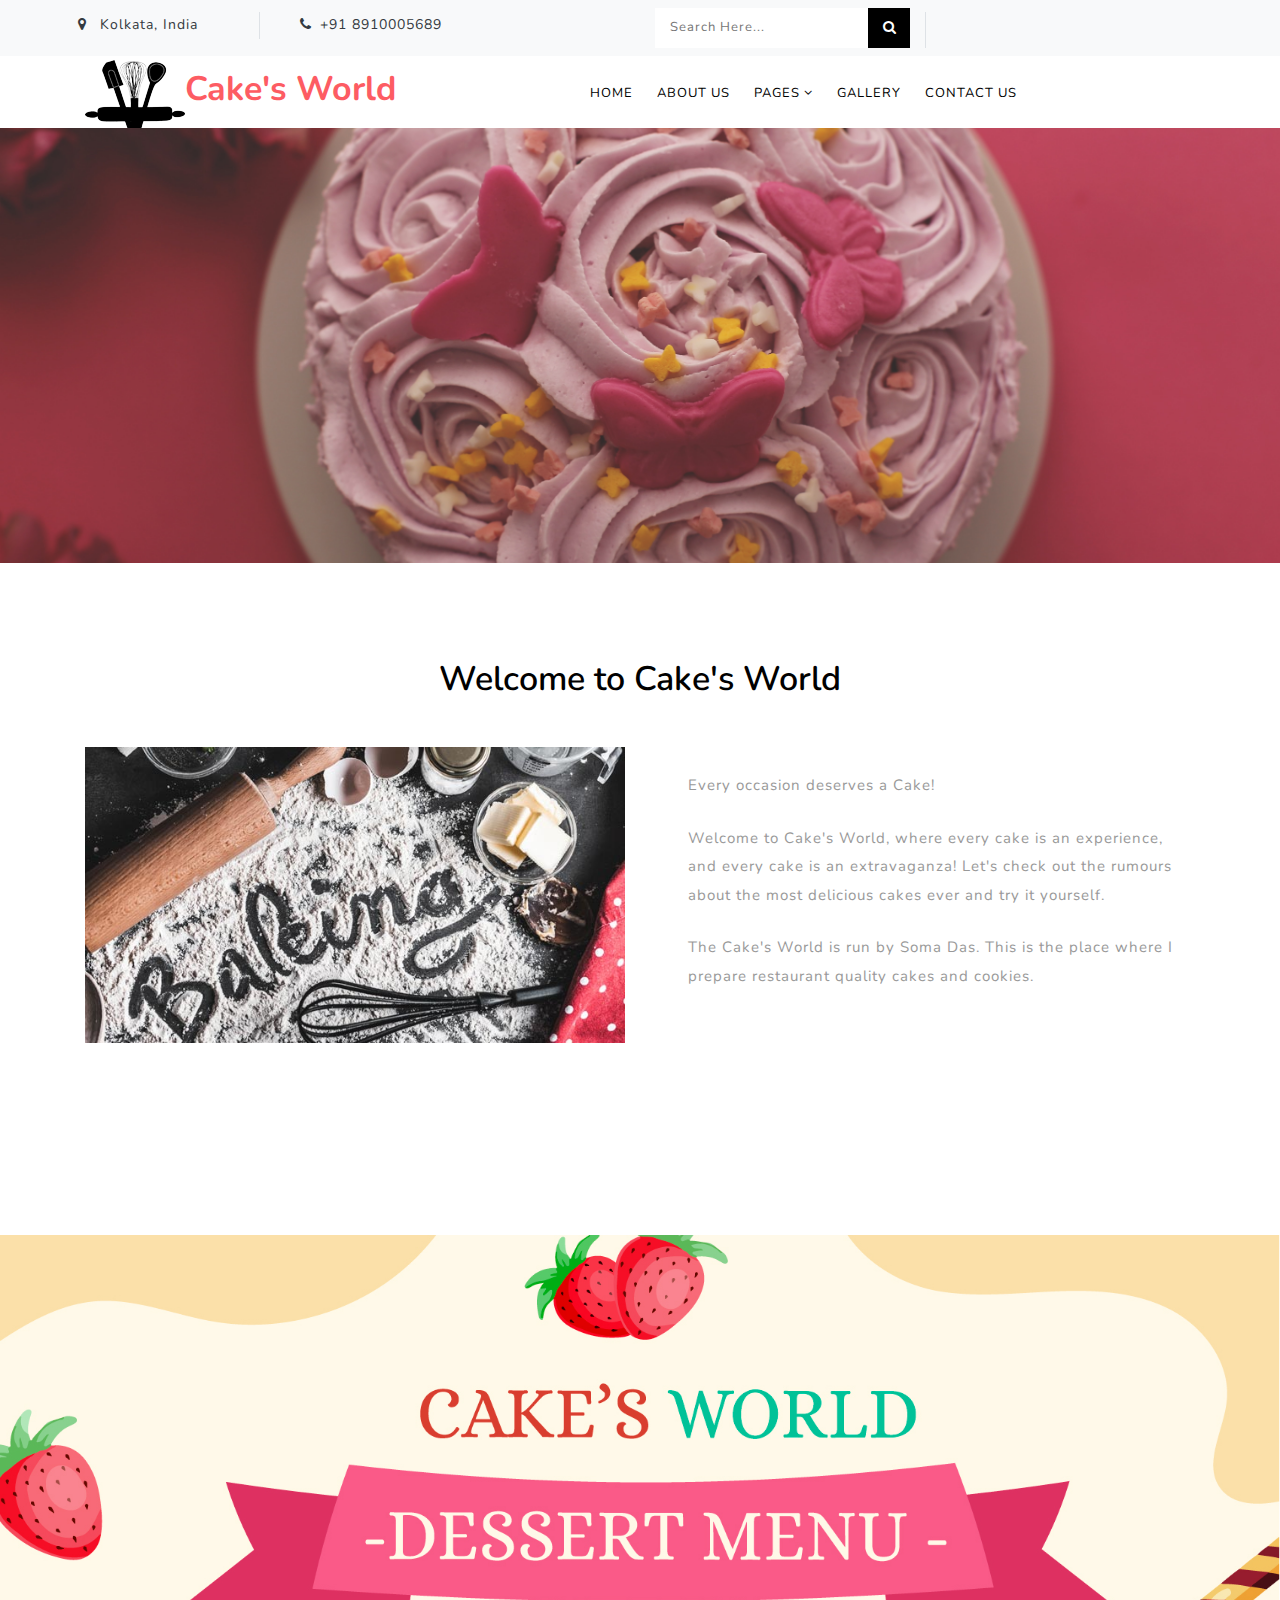
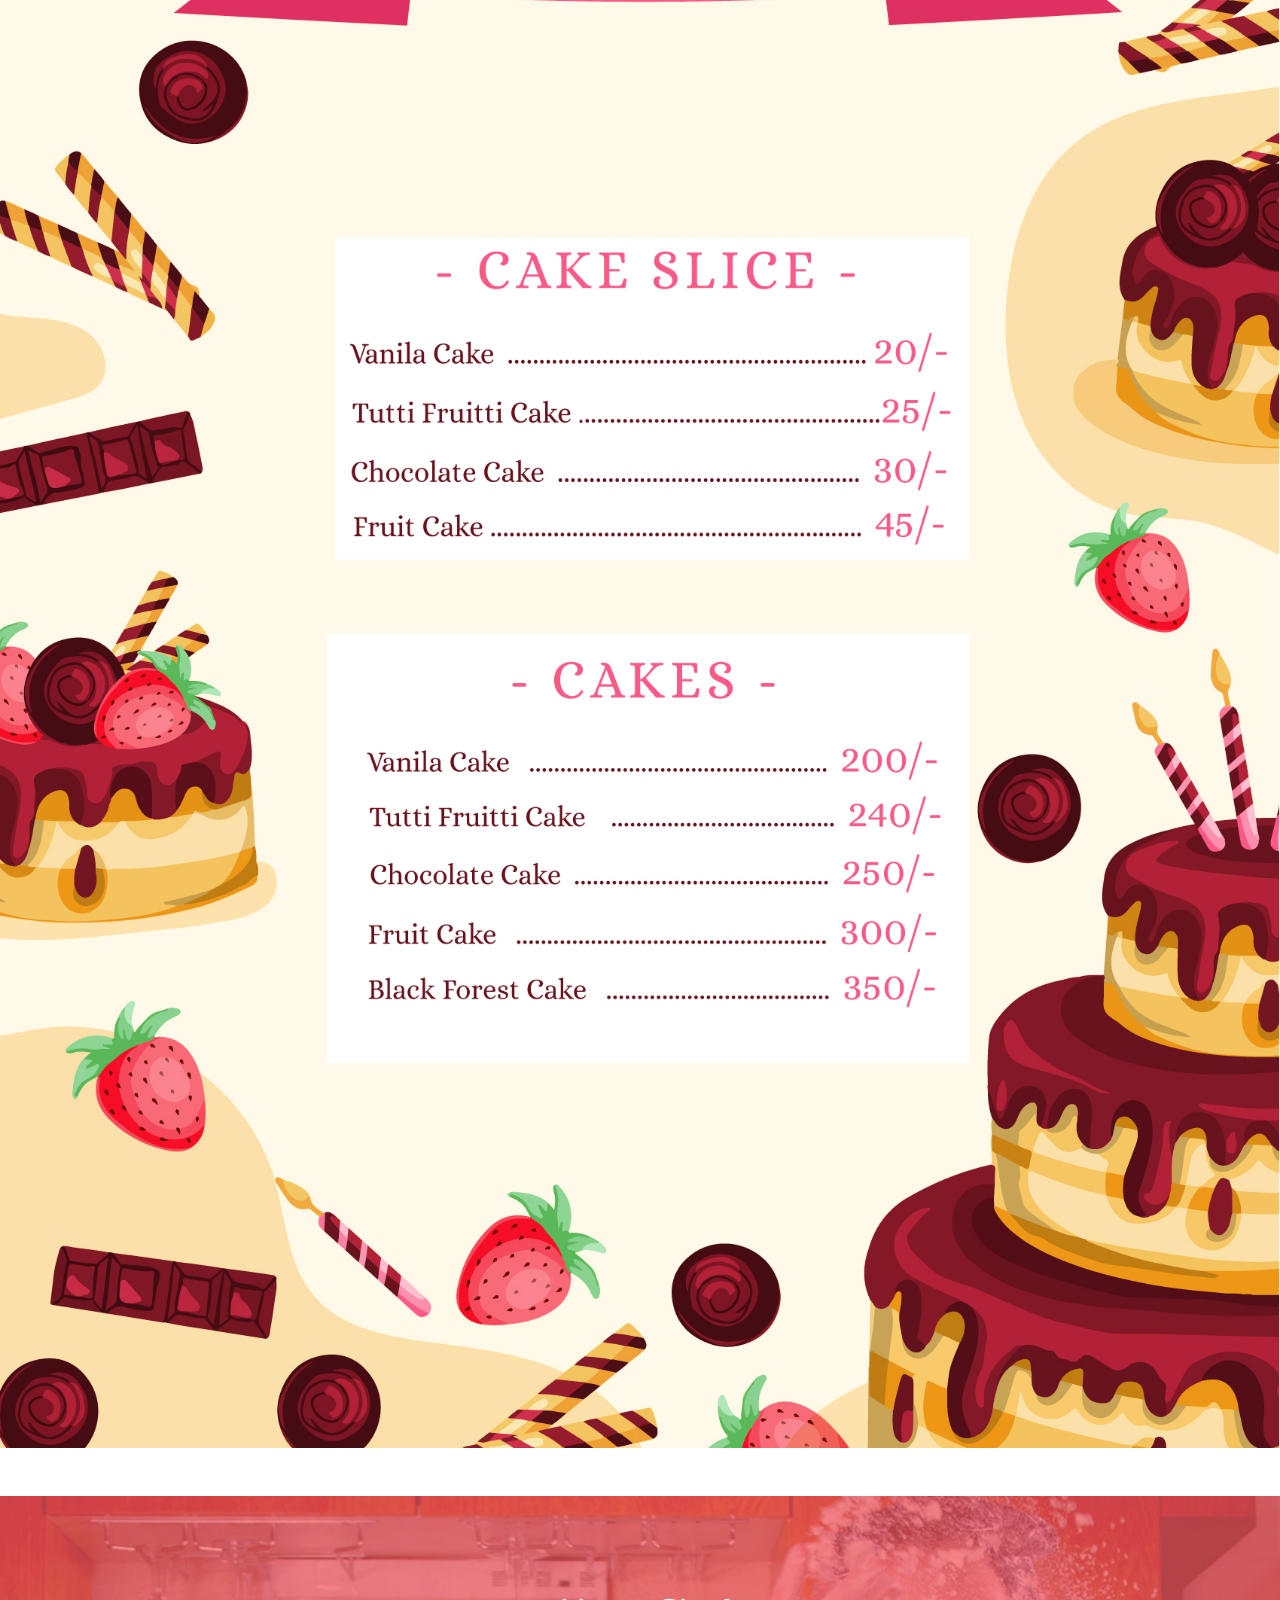
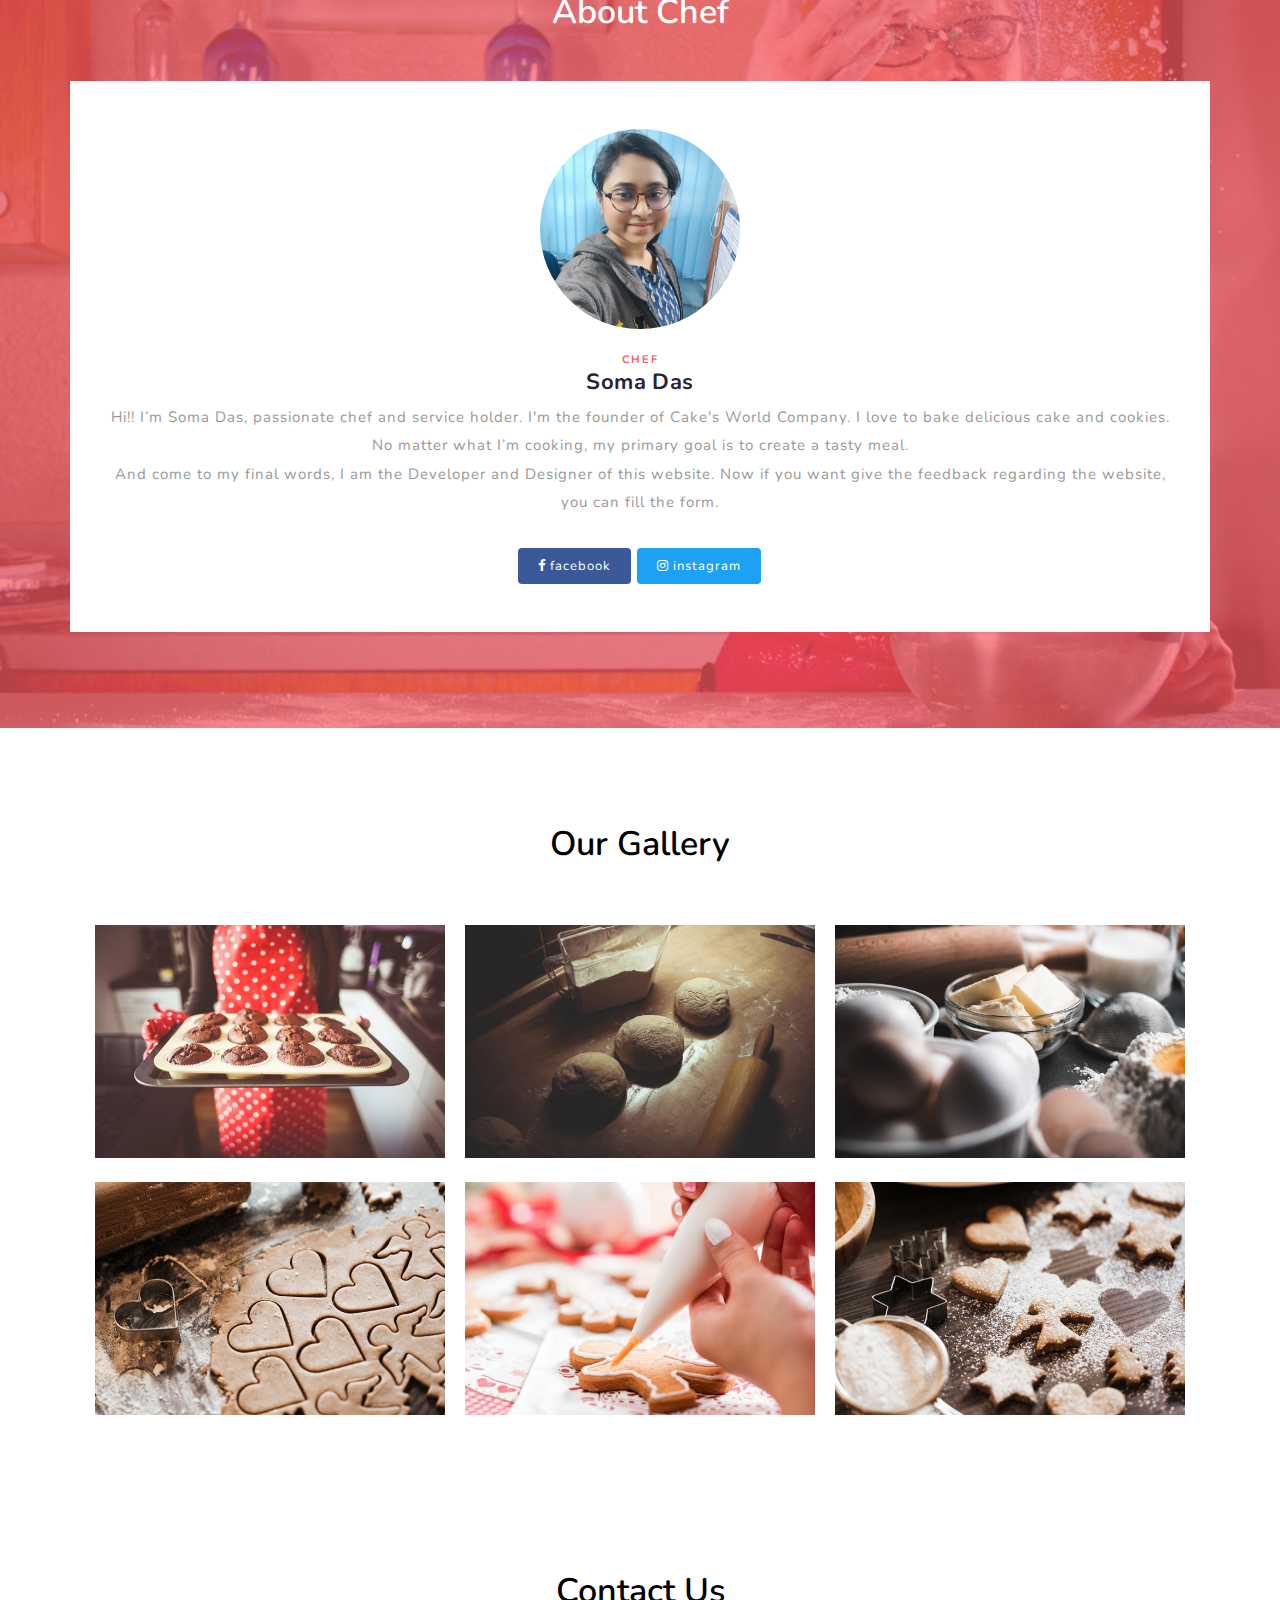
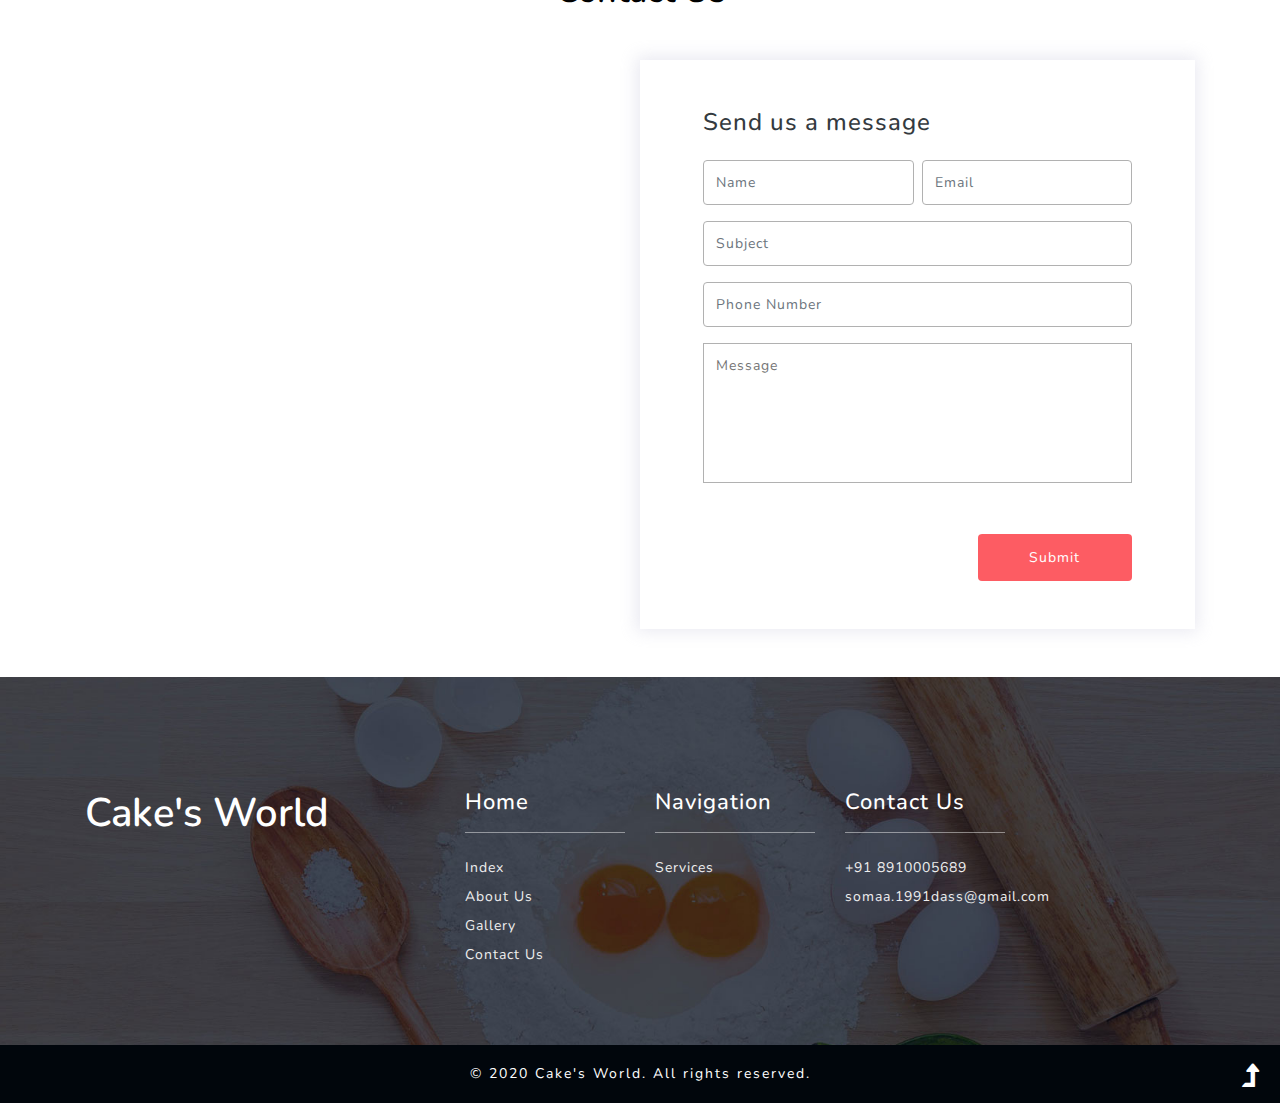
<file: index.html>
<!DOCTYPE html>
<html lang="en">

<head>
	<title>Cake's World</title>
	<!-- Meta tag Keywords -->
	<meta name="viewport" content="width=device-width, initial-scale=1">
	<meta charset="UTF-8" />
	<meta name="keywords" content="cake bakery near me,cake bakery,cake,cake bakery shop near me,bakery" />
	
	<script>
		addEventListener("load", function () {
			setTimeout(hideURLbar, 0);
		}, false);

		function hideURLbar() {
			window.scrollTo(0, 1);
		}
	</script>
	<!--// Meta tag Keywords -->

	<!-- Custom-Files -->
	<link rel="stylesheet" href="css/bootstrap.css">
	<!-- Bootstrap-CSS -->
	<link rel="stylesheet" href="css/style.css" type="text/css" media="all" />
	<!-- Style-CSS -->
	<link href="css/font-awesome.min.css" rel="stylesheet">
	<!-- Font-Awesome-Icons-CSS -->
	<!-- //Custom-Files -->

	<!-- Web-Fonts -->
	<link
		href="//fonts.googleapis.com/css?family=Nunito:200,200i,300,300i,400,400i,600,600i,700,700i,800,800i,900,900i&amp;subset=latin-ext,vietnamese"
		rel="stylesheet">
	<!-- //Web-Fonts -->
</head>

<body>
	<!-- header -->
	<header id="home">
		<!-- top-bar -->
		<div class="top-bar py-2 bg-li">
			<div class="container">
				<div class="row">
					<div class="col-xl-6 col-lg-5 top-social-w3pvt-am mt-lg-1 mb-md-0 mb-1 text-lg-left text-center">
						<div class="row">
							<div class="col-xl-4 col-6 header-top_w3layouts border-right">
								<p class="text-bl">
									<span class="fa fa-map-marker mr-2"></span> Kolkata, India
								</p>
							</div>
							<div class="col-xl-4 col-6 header-top_w3layouts text-md-right">
								<p class="text-bl">
									<span class="fa fa-phone mr-2"></span>+91 8910005689
								</p>
							</div>
							<div class="col-xl-4"></div>
						</div>
					</div>
					<div class="col-xl-6 col-lg-7 top-social-w3pvt-am mt-lg-0 mt-2">
						<div class="row">
							<div class="col-6 top-w3layouts">
								<!-- search -->
								<div class="search-w3layouts">
									<form action="#" method="post" class="search-bottom-wthree d-flex my-md-0 my-2">
										<input class="search col" type="search" placeholder="Search Here..."
											required="">
										<button class="form-control btn col-2" type="submit"><span
												class="fa fa-search"></span></button>
									</form>
								</div>
								<!-- //search -->
							</div>
							<div class="col-6 border-left mt-lg-1 socila-brek text-md-right text-center">
								<!-- social icons -->
								<!-- <ul class="top-right-info">
									<li>
										<p class="par-so mr-3">Follow Us:</p>
									</li>
									<li class="mr-1 soci-effe facebook">
										<a href="#">
											<span class="fa fa-facebook-f"></span>
										</a>
									</li>
									<li class="mr-1 soci-effe twitter">
										<a href="#">
											<span class="fa fa-twitter"></span>
										</a>
									</li>
									<li class="mr-1 soci-effe google-plus">
										<a href="#">
											<span class="fa fa-google-plus"></span>
										</a>
									</li>
									<li class="soci-effe dribbble">
										<a href="#">
											<span class="fa fa-dribbble"></span>
										</a>
									</li>
								</ul> -->
								<!-- //social icons -->
							</div>
						</div>
					</div>
				</div>
			</div>
		</div>
	</header>
	<!-- //top-bar -->

	<!-- header 2 -->
	<!-- navigation -->
	<div class="main-top">
		<!-- <div class="container d-lg-flex justify-content-between align-items-center"> -->
		<div class="container d-lg-flex justify-content-between align-items-center">
			<!-- logo -->
			<h1 class="logo-style-res float-left">
				<a class="navbar-brand" href="index.html">
					<img src="images/logo.png" alt="" class="img-fluid logo-img mt-1">Cake's World
				</a>
			</h1>
			<!-- //logo -->
			<!-- nav -->
			<div class="nav_w3ls mx-lg-auto">
				<nav>
					<label for="drop" class="toggle">Menu</label>
					<input type="checkbox" id="drop" />
					<ul class="menu mx-lg-auto">
						<li><a href="index.html" class="active">Home</a></li>
						<li><a href="#about">About Us</a></li>
						<li>
							<!-- First Tier Drop Down -->
							<label for="drop-2" class="toggle toogle-2">Pages <span class="fa fa-angle-down"
									aria-hidden="true"></span>
							</label>
							<a href="#">Pages <span class="fa fa-angle-down" aria-hidden="true"></span></a>
							<input type="checkbox" id="drop-2" />
							<ul>
								<li><a href="#chefs" class="drop-text">Our Chef</a></li>
								<!-- <li><a href="#blog" class="drop-text">Blog Posts</a></li> -->
								<li><a href="#menu" class="drop-text">Menu</a></li>
								<!-- <li><a href="#what" class="drop-text">Achievements</a></li> -->
								<!-- <li><a href="#testi" class="drop-text">Reviews</a></li> -->
								<!-- <li><a href="#subscribe" class="drop-text">Subscribe</a></li> -->
							</ul>
						</li>
						<li><a href="#gallery">Gallery</a></li>
						<li><a href="#contact">Contact Us</a></li>
					</ul>
				</nav>
			</div>
			<!-- //nav -->
			<!-- dwn -->
			<!-- <div class="text-center">
				<a href="#subscribe" class="login-button-2 text-uppercase text-wh mt-lg-0 mt-2">Shop Online </a>
			</div> -->
			<!-- //dwn -->
		</div>
	</div>
	<!-- //navigation -->
	<!-- //header 2 -->

	<!-- banner slider -->
	<div id="homepage-slider" class="st-slider">
		<input type="radio" class="cs_anchor radio" name="slider" id="play1" checked="" />
		<input type="radio" class="cs_anchor radio" name="slider" id="slide1" />
		<input type="radio" class="cs_anchor radio" name="slider" id="slide2" />
		<input type="radio" class="cs_anchor radio" name="slider" id="slide3" />
		<input type="radio" class="cs_anchor radio" name="slider" id="slide4" />
		<div class="images">
			<div class="images-inner">
				<div class="image-slide">
					<div class="banner-w3ls-1">

					</div>
				</div>
				<div class="image-slide">
					<div class="banner-w3ls-2">

					</div>
				</div>
				<div class="image-slide">
					<div class="banner-w3ls-3">

					</div>
				</div>
				<div class="image-slide">
					<div class="banner-w3ls-4">

					</div>
				</div>
			</div>
		</div>
		<div class="labels">
			<div class="fake-radio">
				<label for="slide1" class="radio-btn"></label>
				<label for="slide2" class="radio-btn"></label>
				<label for="slide3" class="radio-btn"></label>
				<label for="slide4" class="radio-btn"></label>
			</div>
		</div>
	</div>
	<!-- //banner slider -->

	<!-- about -->
	<section class="bnrbtm py-5" id="about">
		<div class="container py-xl-5 py-lg-3">
			<h3 class="title-w3ls text-center text-wh mb-5">Welcome to Cake's World</h3>
			<!-- <h3 class="mb-4">Welcome to Cake's World</h3> -->
			<div class="row pb-5">
				
				<div class="col-lg-6">
					<img class="img-fluid" src="images/ab2.jpg" alt="">
				</div>
				<div class="col-lg-6 pl-lg-5 abou-right-w3layuts mt-lg-0 mt-5">
					<br>
					<p>Every occasion deserves a Cake! </p><br>
					<p>Welcome to Cake's World, where every cake is an experience, and every cake is an extravaganza! Let's check out the rumours about the most delicious cakes ever and try it yourself.</p><br>
					<p>The Cake's World is run by Soma Das. This is the place where I prepare restaurant quality cakes and cookies. </p>
				</div>
			</div>
			
		</div>
	</section>
	<!-- //about -->
	<!-- Image Menu -->
	<section class="menus py-5" id="menu">
		<div class="contaner">
		<img src="images/menu2.jpg" class="img-fluid" alt="user-image" height=400>
		</div>

	</section>
	<!-- //Image Menu -->

	<!-- menu -->
	<!-- <section class="menus py-5" id="menu">
		<div class="container">
			<h3 class="w3ls-title  text-capitalize text-center">Cake's World Menu</h3>
			<h4 class="w3l-sub pt-3 pb-5 text-center">finely crafted beverages</h4>
			
			<div class="row text-center">
				<div class="col-lg-6 ">
					<div class="menu-gd">						
						<div class="menu-info mt-4">
							<h3 class="mb-2"><span class="sub-tittle-menu">Chef 01</span> Marian Dupre</h3>
							<p>Donec consequat sapien ut leo cursus rhoncus</p>							
						</div>
					</div>
				</div>
				<div class="col-lg-6 mt-lg-0 mt-5">
					<div class="menu-gd">						
						<div class="menu-info mt-4">
							<h3 class="mb-2"><span class="sub-tittle-menu">Chef 02</span> Judy Crouse</h3>
							<p>Donec consequat sapien ut leo cursus rhoncus</p>							
						</div>
					</div>
				</div>				
			</div>

		</div>
	</section> -->
	<!-- //menu -->


	
	<!-- team -->
	<section class="teams py-5" id="chefs">
		<div class="container py-xl-5 py-lg-3">
			<h3 class="title-w3ls text-center text-wh mb-5">About Chef</h3>
			<div class="row text-center">
				<!-- <div class="col-lg-4"> -->
					<div class="team-gd">
						<img src="images/dp4.jpg" class="img-fluid" alt="user-image" width="200">
						<!-- <img src="images/dp.jpg" class="img-fluid" alt="user-image" width="300"> -->
						<div class="team-info mt-4">
							<h3 class="mb-2"><span class="sub-tittle-team">Chef</span> Soma Das</h3>
							<p> Hi!! I’m Soma Das, passionate chef and service holder. I'm the founder of Cake's World Company. I love to bake delicious cake and cookies. No matter what I’m cooking, my primary goal is to create a tasty meal. </p>
							<p> And come to my final words, I am the Developer and Designer of this website. Now if you want give the feedback regarding the website, you can fill the form.</p>
							
														
							<ul class="social_section_1info list-unstyled pt-2 mt-4">
								<li class="d-inline facebook">
									<a href="https://www.facebook.com/2012Somadas/"><span class="fa fa-facebook mr-1"></span>facebook</a>
								</li>
								<!-- <li class="d-inline twitter">
									<a href="#"><span class="fa fa-twitter mr-1"></span>twitter</a>
								</li> -->
								<li class="d-inline twitter">
									<a href="https://www.instagram.com/20somadas20/"><span class="fa fa-instagram mr-1"></span>instagram</a>
								</li>
							</ul>				
						</div>
					</div>
				<!-- </div> -->
			
			</div>
		</div>
	</section>
	<!-- //team -->



	<!-- gallery -->
	<div class="gallery py-5" id="gallery">
		<div class="container py-xl-5 py-lg-3">
			<h3 class="title-w3ls text-center text-bl mb-5">Our Gallery</h3>
			<div class="row no-gutters">
				<div class="col-md-4 gallery-grid1">
					<a href="#gal1">
						<img src="images/g1.jpg" alt=" " class="img-fluid" />
					</a>
				</div>
				<div class="col-md-4 gallery-grid1">
					<a href="#gal2">
						<img src="images/g2.jpg" alt=" " class="img-fluid" />
					</a>
				</div>
				<div class="col-md-4 gallery-grid1">
					<a href="#gal3">
						<img src="images/g3.jpg" alt=" " class="img-fluid" />
					</a>
				</div>
			</div>
			<div class="row no-gutters">
				<div class="col-md-4 gallery-grid1">
					<a href="#gal4">
						<img src="images/g4.jpg" alt=" " class="img-fluid" />
					</a>
				</div>
				<div class="col-md-4 gallery-grid1">
					<a href="#gal5">
						<img src="images/g5.jpg" alt=" " class="img-fluid" />
					</a>
				</div>
				<div class="col-md-4 gallery-grid1">
					<a href="#gal6">
						<img src="images/g6.jpg" alt=" " class="img-fluid" />
					</a>
				</div>
			</div>
		</div>
		
	</div>
	<!-- //gallery -->

	<!-- contact -->
	<section class="contact py-5" id="contact">
		<div class="container">
			<h3 class="title-w3ls text-center text-bl mb-5">Contact Us</h3>
			<div class="row mx-sm-0 mx-2">
				<!-- map -->
				<div class="col-lg-6 map">
					<!-- <iframe
						src="https://www.google.com/maps/embed?pb=!1m18!1m12!1m3!1d423286.27404345275!2d-118.69191921441556!3d34.02016130939095!2m3!1f0!2f0!3f0!3m2!1i1024!2i768!4f13.1!3m3!1m2!1s0x80c2c75ddc27da13%3A0xe22fdf6f254608f4!2sLos+Angeles%2C+CA%2C+USA!5e0!3m2!1sen!2sin!4v1522474296007"
						allowfullscreen>
					</iframe> -->
					<!-- <iframe
						src="https://www.google.com/maps/embed?pb=!1m18!1m12!1m3!1d3683.527875700913!2d88.35779881492543!3d22.59675478517029!2m3!1f0!2f0!3f0!3m2!1i1024!2i768!4f13.1!3m3!1m2!1s0x3a0277cdacc92e1b%3A0xe5f52fbbaa572996!2s76%2C%20Beniatola%20St%2C%20Sovabazar%2C%20Shobhabazar%2C%20Kolkata%2C%20West%20Bengal%20700005!5e0!3m2!1sen!2sin!4v1609321694834!5m2!1sen!2sin"
						width="600" height="450" frameborder="0" style="border:0;" allowfullscreen=""
						aria-hidden="false" tabindex="0" alt="94, Sovabazar Street, Kolkata-700005">
					</iframe> -->
					<!-- <p>94, Sovabazar Street, Kolkata-700005</p> -->
					<!-- <iframe
					src="https://www.google.com/maps/embed?pb=!1m18!1m12!1m3!1d3683.527875700913!2d88.35779881492543!3d22.59675478517029!2m3!1f0!2f0!3f0!3m2!1i1024!2i768!4f13.1!3m3!1m2!1s0x3a0277cdacc92e1b%3A0xe5f52fbbaa572996!2s76%2C%20Beniatola%20St%2C%20Sovabazar%2C%20Shobhabazar%2C%20Kolkata%2C%20West%20Bengal%20700005!5e0!3m2!1sen!2sin!4v1609321694834!5m2!1sen!2sin"
					allowfullscreen alt="94, Sovabazar Street, Kolkata-700005">
					</iframe> -->
					<iframe src="https://www.google.com/maps/embed?pb=!1m18!1m12!1m3!1d3683.4733494113852!2d88.35933026492545!3d22.59879253516933!2m3!1f0!2f0!3f0!3m2!1i1024!2i768!4f13.1!3m3!1m2!1s0x3a027635b46f781b%3A0xd7b65c99073f8c96!2sShobhabazar%2C%20Kolkata%2C%20West%20Bengal!5e0!3m2!1sen!2sin!4v1609650628920!5m2!1sen!2sin" width="600" height="450" frameborder="0" style="border:0;" allowfullscreen="" aria-hidden="false" tabindex="0"></iframe>
				</div>

				<!-- //map -->
				<!-- contact form -->
				<div class="col-lg-6 main_grid_contact">
					<div class="form-w3ls p-md-5 p-4">
						<h4 class="mb-4 sec-title-w3 let-spa text-bl">Send us a message</h4>
						<form action="#" method="post" netlify>
							<div class="row">
								<div class="col-sm-6 form-group pr-sm-1">
									<input class="form-control" type="text" name="Name" placeholder="Name" required="">
								</div>
								<div class="col-sm-6 form-group pl-sm-1">
									<input class="form-control" type="email" name="Email" placeholder="Email"
										required="">
								</div>
							</div>
							<div class="form-group">
								<input class="form-control" type="text" name="Subject" placeholder="Subject"
									required="">
							</div>
							<div class="form-group">
								<input class="form-control" type="text" name="Phone Number" placeholder="Phone Number"
									required="">
							</div>
							<div class="form-group">
								<textarea name="message" placeholder="Message" required=""></textarea>
							</div>
							<div class="input-group1 text-right">
								<button class="btn" type="submit">Submit</button>
							</div>
						</form>
					</div>
				</div>
				<!-- //contact form -->
			</div>
		</div>
	</section>
	<!-- //contact -->

	<!-- footer -->
	<footer>
		<div class="container">

			<div class="py-5">
				<div class="row footer-grids pt-lg-3 pb-4">
					<div class="col-lg-4 footer-grid">
						<div class="footer-logo">
							<h2>
								<a class="logo mt-md-5 mt-1" href="index.html">Cake's World</a>
							</h2>
						</div>
					</div>
					<div class="col-lg-2 col-6 footer-grid mt-5">
						<h3 class="mb-sm-4 mb-3 pb-3">Home</h3>
						<ul class="list-unstyled">
							<li>
								<a href="index.html">Index</a>
							</li>
							<li>
								<a href="#about">About Us</a>
							</li>
							<!-- <li>
								<a href="#what">What We Do</a>
							</li> -->
							<li>
								<a href="#gallery">Gallery</a>
							</li>
							<li>
								<a href="#contact">Contact Us</a>
							</li>
						</ul>
					</div>
					<div class="col-lg-2 col-6 footer-grid mt-5">
						<h3 class="mb-sm-4 mb-3 pb-3"> Navigation </h3>
						<ul class="list-unstyled">
							<!-- <li>
								<a href="#what">Achievements</a>
							</li> -->
							<li>
								<a href="#services">Services</a>
							</li>
							<!-- <li>
								<a href="#testi">Reviews</a>
							</li>
							<li>
								<a href="#blog">Blog</a>
							</li> -->
						</ul>
					</div>
					<!-- <div class="col-lg-2 col-6 footer-grid mt-5">
						<h3 class="mb-sm-4 mb-3 pb-3"> Company</h3>
						<ul class="list-unstyled">
							<li>
								<a href="#">Link Here</a>
							</li>
							<li>
								<a href="#">Link Here</a>
							</li>
							<li>
								<a href="#">Link Here</a>
							</li>
						</ul>
					</div> -->
					<div class="col-lg-2 col-6 footer-grid mt-5">
						<h3 class="mb-sm-4 mb-3 pb-3">Contact Us</h3>
						<ul class="list-unstyled">
							<li>
								+91 8910005689
							</li>
							<li>
								<a href="mailto:somaa.1991dass@gmail.com">somaa.1991dass@gmail.com</a>
							</li>
						</ul>
					</div>
				</div>
			</div>
		</div>
	</footer>
	<!-- //footer -->
	<!-- copyright -->
	<div class="copy_right position-relative">
		<p class="text-center text-wh py-sm-3 py-3">© 2020 Cake's World. All rights reserved. </a>
		</p>
		<!-- move top icon -->
		<a href="#home" class="move-top text-center">
			<span class="fa fa-level-up" aria-hidden="true"></span>
		</a>
		<!-- //move top icon -->
	</div>
	<!-- //copyright -->


</body>

</html>
</file>
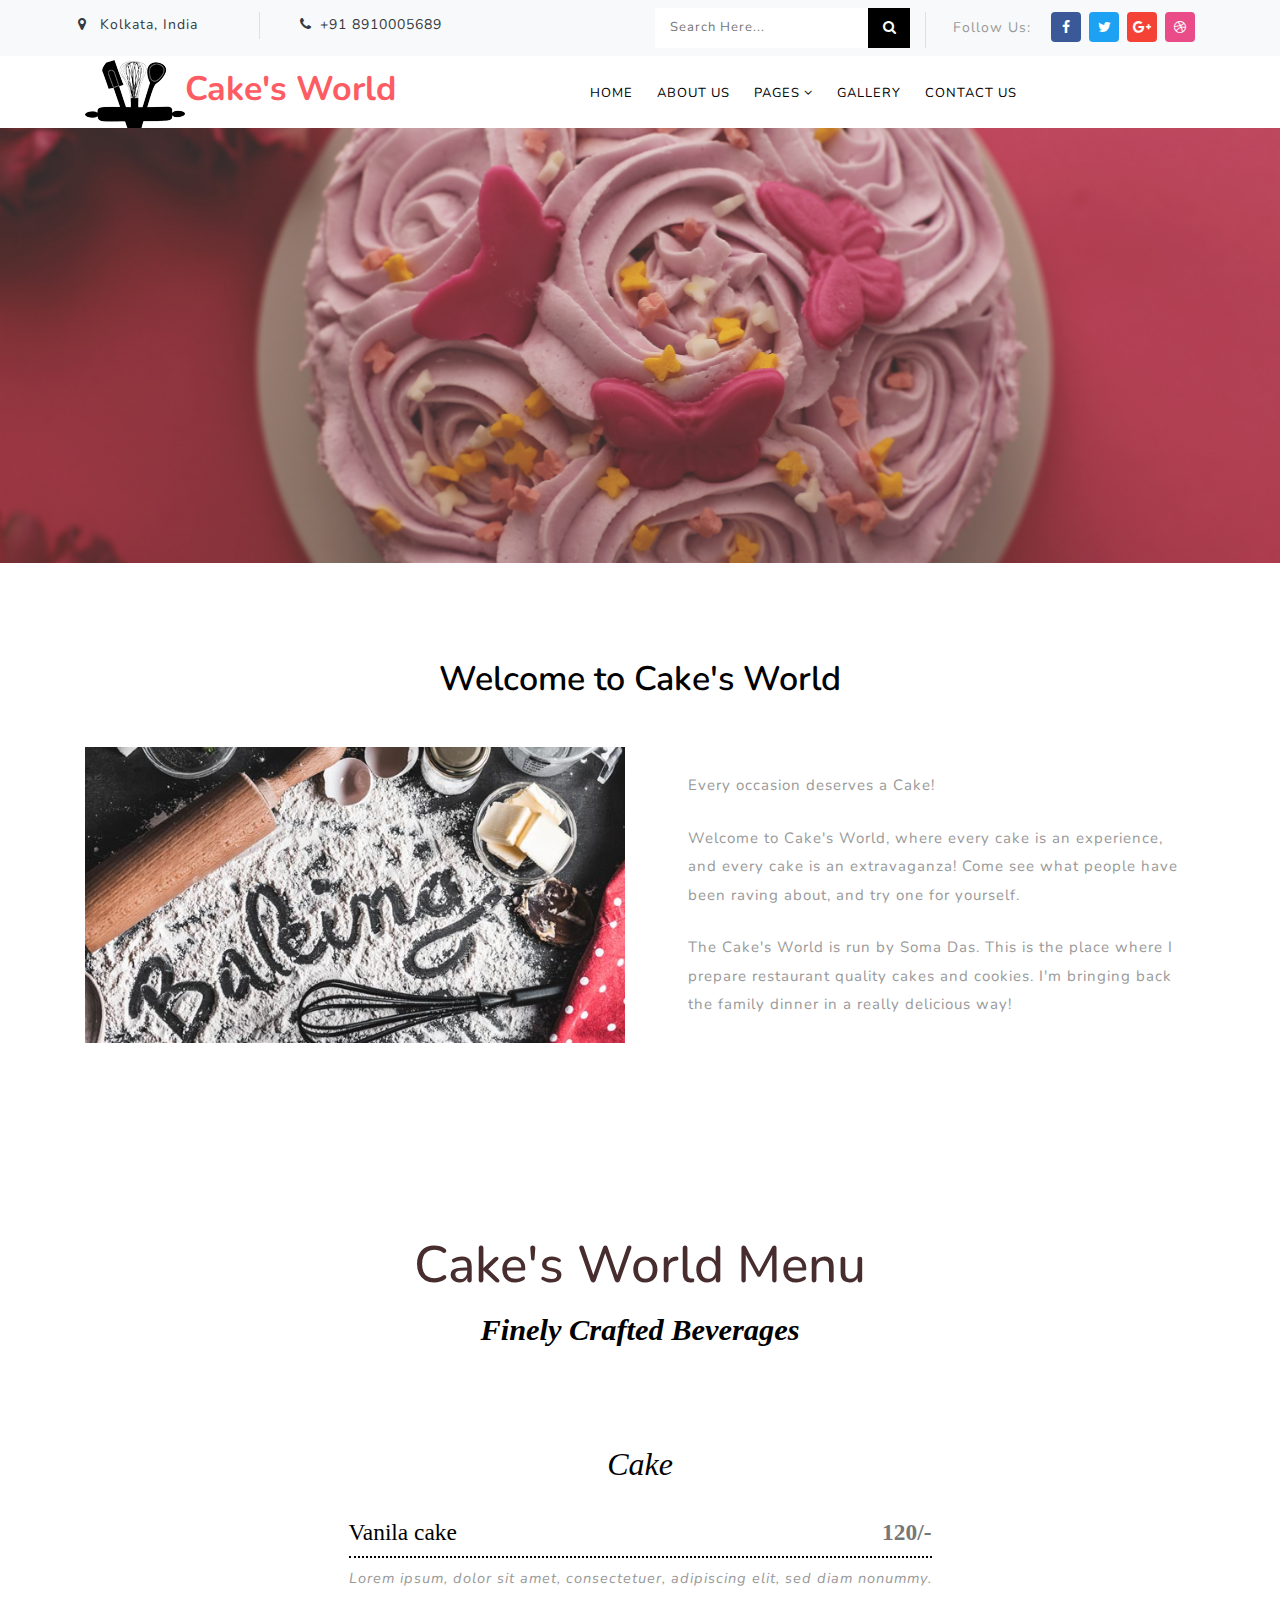
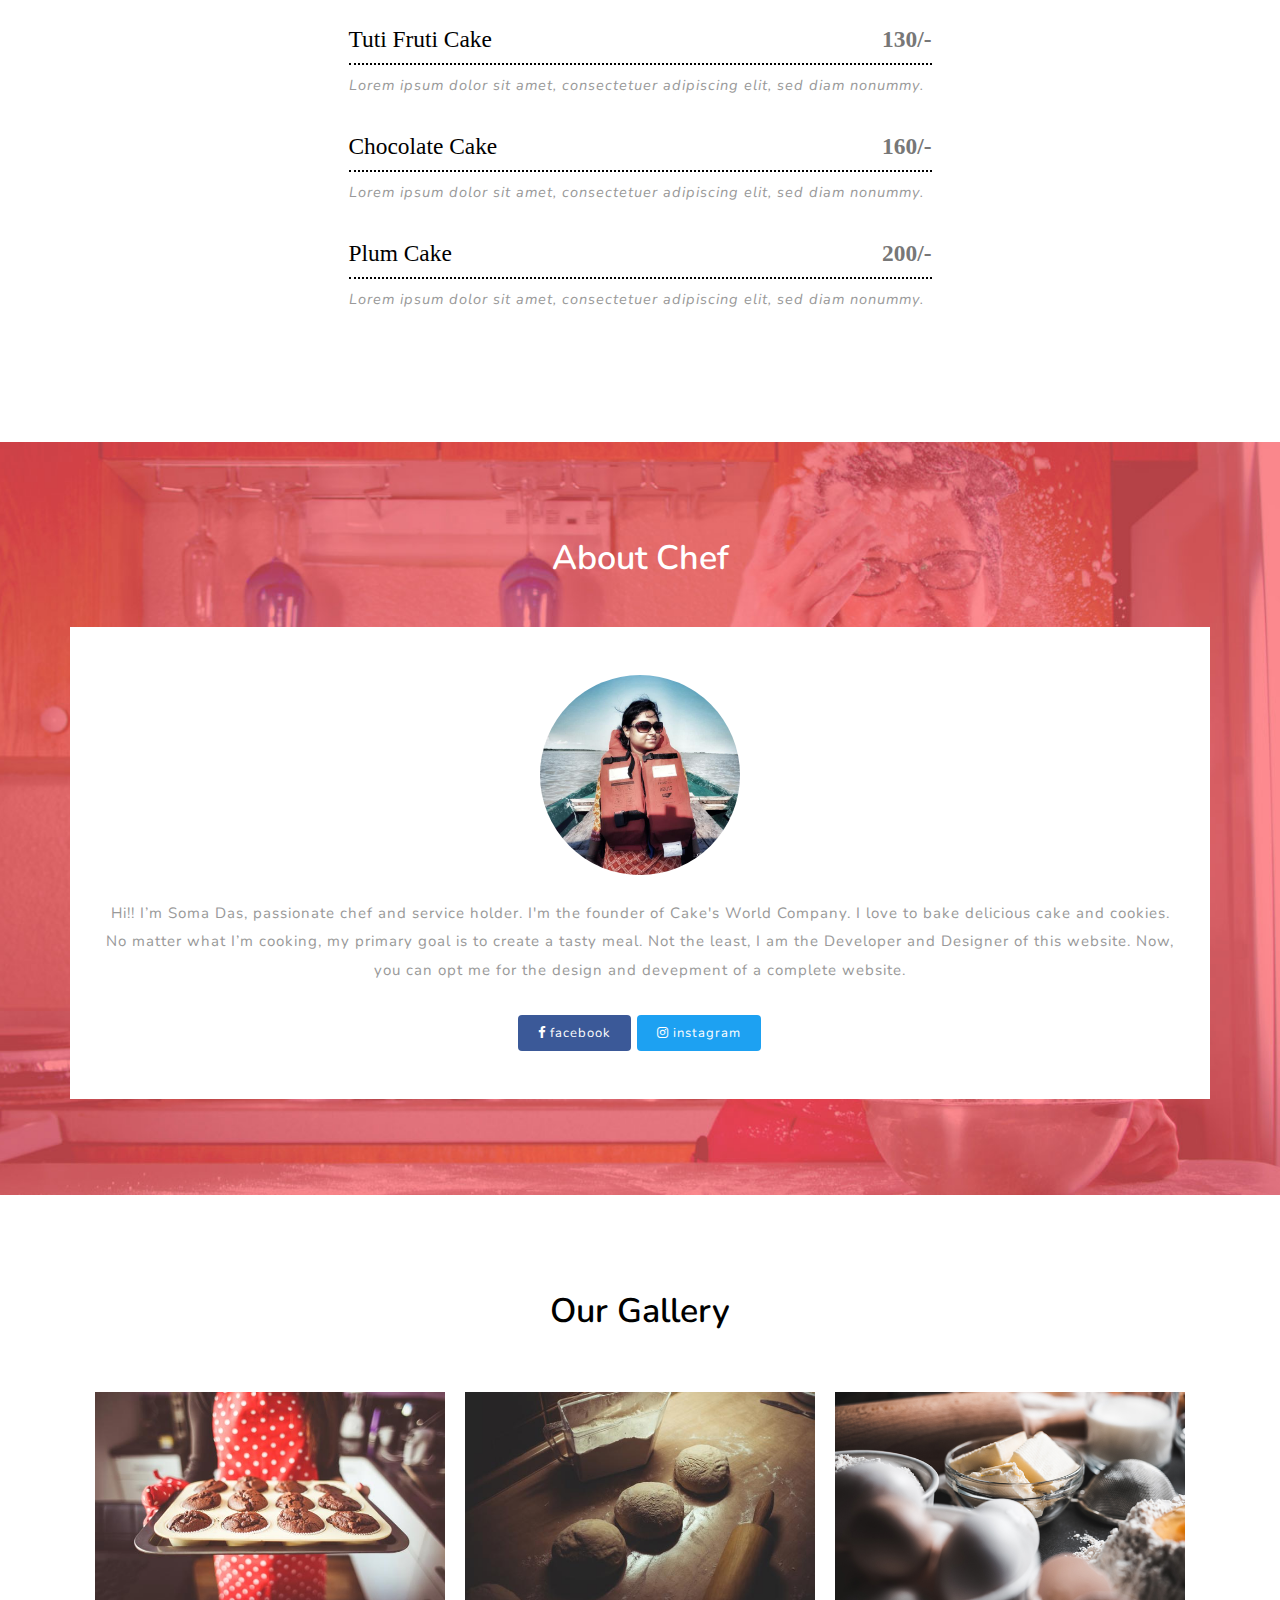
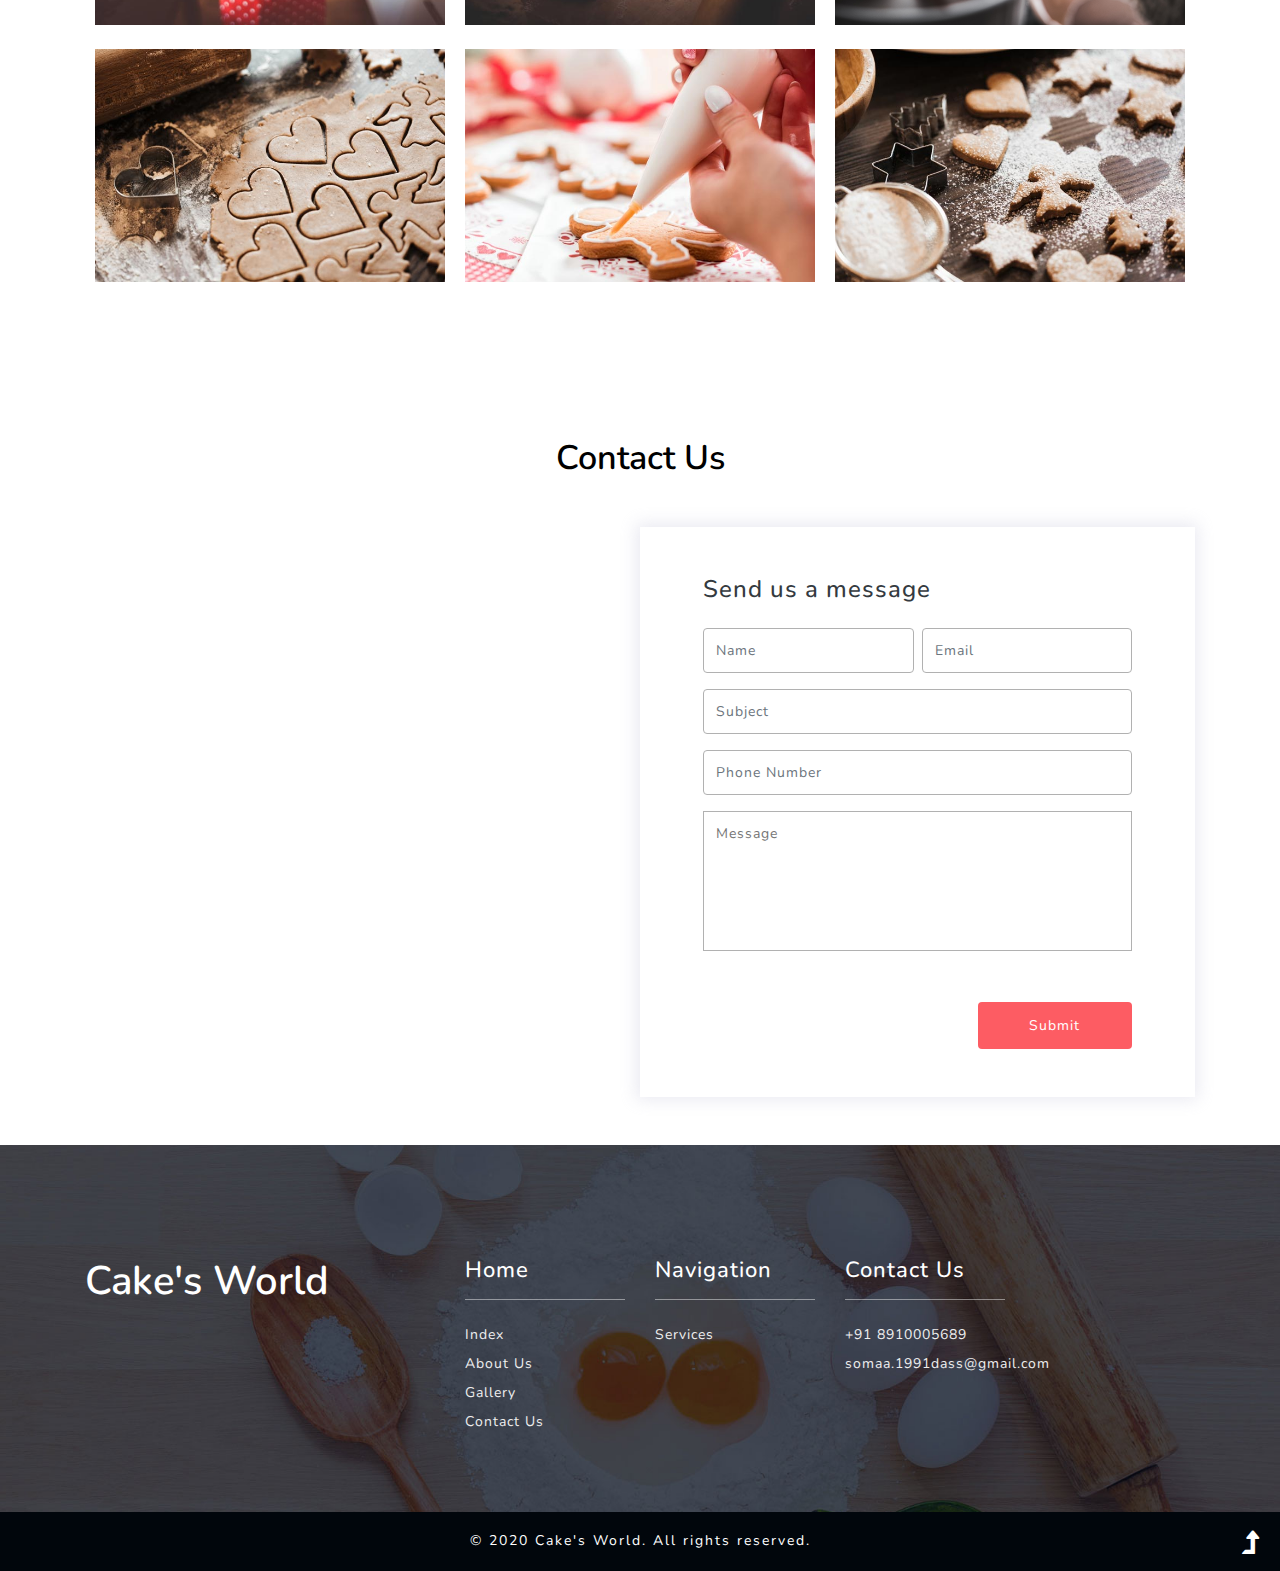
<file: backup.html>
<!DOCTYPE html>
<html lang="zxx">

<head>
	<title>Cake's World</title>
	<!-- Meta tag Keywords -->
	<meta name="viewport" content="width=device-width, initial-scale=1">
	<meta charset="UTF-8" />
	<meta name="keywords" content="cake bakery near me,cake bakery,cake,cake bakery shop near me,bakery" />
	<script>
		addEventListener("load", function () {
			setTimeout(hideURLbar, 0);
		}, false);

		function hideURLbar() {
			window.scrollTo(0, 1);
		}
	</script>
	<!--// Meta tag Keywords -->

	<!-- Custom-Files -->
	<link rel="stylesheet" href="css/bootstrap.css">
	<!-- Bootstrap-CSS -->
	<link rel="stylesheet" href="css/style.css" type="text/css" media="all" />
	<!-- Style-CSS -->
	<link href="css/font-awesome.min.css" rel="stylesheet">
	<!-- Font-Awesome-Icons-CSS -->
	<!-- //Custom-Files -->

	<!-- Web-Fonts -->
	<link
		href="//fonts.googleapis.com/css?family=Nunito:200,200i,300,300i,400,400i,600,600i,700,700i,800,800i,900,900i&amp;subset=latin-ext,vietnamese"
		rel="stylesheet">
	<!-- //Web-Fonts -->
</head>

<body>
	<!-- header -->
	<header id="home">
		<!-- top-bar -->
		<div class="top-bar py-2 bg-li">
			<div class="container">
				<div class="row">
					<div class="col-xl-6 col-lg-5 top-social-w3pvt-am mt-lg-1 mb-md-0 mb-1 text-lg-left text-center">
						<div class="row">
							<div class="col-xl-4 col-6 header-top_w3layouts border-right">
								<p class="text-bl">
									<span class="fa fa-map-marker mr-2"></span> Kolkata, India
								</p>
							</div>
							<div class="col-xl-4 col-6 header-top_w3layouts text-md-right">
								<p class="text-bl">
									<span class="fa fa-phone mr-2"></span>+91 8910005689
								</p>
							</div>
							<div class="col-xl-4"></div>
						</div>
					</div>
					<div class="col-xl-6 col-lg-7 top-social-w3pvt-am mt-lg-0 mt-2">
						<div class="row">
							<div class="col-6 top-w3layouts">
								<!-- search -->
								<div class="search-w3layouts">
									<form action="#" method="post" class="search-bottom-wthree d-flex my-md-0 my-2">
										<input class="search col" type="search" placeholder="Search Here..."
											required="">
										<button class="form-control btn col-2" type="submit"><span
												class="fa fa-search"></span></button>
									</form>
								</div>
								<!-- //search -->
							</div>
							<div class="col-6 border-left mt-lg-1 socila-brek text-md-right text-center">
								<!-- social icons -->
								<ul class="top-right-info">
									<li>
										<p class="par-so mr-3">Follow Us:</p>
									</li>
									<li class="mr-1 soci-effe facebook">
										<a href="#">
											<span class="fa fa-facebook-f"></span>
										</a>
									</li>
									<li class="mr-1 soci-effe twitter">
										<a href="#">
											<span class="fa fa-twitter"></span>
										</a>
									</li>
									<li class="mr-1 soci-effe google-plus">
										<a href="#">
											<span class="fa fa-google-plus"></span>
										</a>
									</li>
									<li class="soci-effe dribbble">
										<a href="#">
											<span class="fa fa-dribbble"></span>
										</a>
									</li>
								</ul>
								<!-- //social icons -->
							</div>
						</div>
					</div>
				</div>
			</div>
		</div>
	</header>
	<!-- //top-bar -->

	<!-- header 2 -->
	<!-- navigation -->
	<div class="main-top">
		<!-- <div class="container d-lg-flex justify-content-between align-items-center"> -->
		<div class="container d-lg-flex justify-content-between align-items-center">
			<!-- logo -->
			<h1 class="logo-style-res float-left">
				<a class="navbar-brand" href="index.html">
					<img src="images/logo.png" alt="" class="img-fluid logo-img mt-1">Cake's World
				</a>
			</h1>
			<!-- //logo -->
			<!-- nav -->
			<div class="nav_w3ls mx-lg-auto">
				<nav>
					<label for="drop" class="toggle">Menu</label>
					<input type="checkbox" id="drop" />
					<ul class="menu mx-lg-auto">
						<li><a href="index.html" class="active">Home</a></li>
						<li><a href="#about">About Us</a></li>
						<li>
							<!-- First Tier Drop Down -->
							<label for="drop-2" class="toggle toogle-2">Pages <span class="fa fa-angle-down"
									aria-hidden="true"></span>
							</label>
							<a href="#">Pages <span class="fa fa-angle-down" aria-hidden="true"></span></a>
							<input type="checkbox" id="drop-2" />
							<ul>
								<li><a href="#chefs" class="drop-text">Our Chef</a></li>
								<!-- <li><a href="#blog" class="drop-text">Blog Posts</a></li> -->
								<li><a href="#menu" class="drop-text">Menu</a></li>
								<!-- <li><a href="#what" class="drop-text">Achievements</a></li> -->
								<!-- <li><a href="#testi" class="drop-text">Reviews</a></li> -->
								<!-- <li><a href="#subscribe" class="drop-text">Subscribe</a></li> -->
							</ul>
						</li>
						<li><a href="#gallery">Gallery</a></li>
						<li><a href="#contact">Contact Us</a></li>
					</ul>
				</nav>
			</div>
			<!-- //nav -->
			<!-- dwn -->
			<!-- <div class="text-center">
				<a href="#subscribe" class="login-button-2 text-uppercase text-wh mt-lg-0 mt-2">Shop Online </a>
			</div> -->
			<!-- //dwn -->
		</div>
	</div>
	<!-- //navigation -->
	<!-- //header 2 -->

	<!-- banner slider -->
	<div id="homepage-slider" class="st-slider">
		<input type="radio" class="cs_anchor radio" name="slider" id="play1" checked="" />
		<input type="radio" class="cs_anchor radio" name="slider" id="slide1" />
		<input type="radio" class="cs_anchor radio" name="slider" id="slide2" />
		<input type="radio" class="cs_anchor radio" name="slider" id="slide3" />
		<input type="radio" class="cs_anchor radio" name="slider" id="slide4" />
		<div class="images">
			<div class="images-inner">
				<div class="image-slide">
					<div class="banner-w3ls-1">

					</div>
				</div>
				<div class="image-slide">
					<div class="banner-w3ls-2">

					</div>
				</div>
				<div class="image-slide">
					<div class="banner-w3ls-3">

					</div>
				</div>
				<div class="image-slide">
					<div class="banner-w3ls-4">

					</div>
				</div>
			</div>
		</div>
		<div class="labels">
			<div class="fake-radio">
				<label for="slide1" class="radio-btn"></label>
				<label for="slide2" class="radio-btn"></label>
				<label for="slide3" class="radio-btn"></label>
				<label for="slide4" class="radio-btn"></label>
			</div>
		</div>
	</div>
	<!-- //banner slider -->

	<!-- about -->
	<section class="bnrbtm py-5" id="about">
		<div class="container py-xl-5 py-lg-3">
			<h3 class="title-w3ls text-center text-wh mb-5">Welcome to Cake's World</h3>
			<!-- <h3 class="mb-4">Welcome to Cake's World</h3> -->
			<div class="row pb-5">
				
				<div class="col-lg-6">
					<img class="img-fluid" src="images/ab2.jpg" alt="">
				</div>
				<div class="col-lg-6 pl-lg-5 abou-right-w3layuts mt-lg-0 mt-5">
					<br>
					<p>Every occasion deserves a Cake! </p><br>
					<p>Welcome to Cake's World, where every cake is an experience, and every cake is an extravaganza! Come see what people have been raving about, and try one for yourself.</p><br>
					<p>The Cake's World is run by Soma Das. This is the place where I prepare restaurant quality cakes and cookies. I'm bringing back the family dinner in a really delicious way! </p>
				</div>
			</div>
			
		</div>
	</section>
	<!-- //about -->

	<!-- Service -->
	<div class="agileits-services  py-5" id="menu">

			<h3 class="w3ls-title  text-capitalize text-center">Cake's World Menu</h3>
			<h4 class="w3l-sub pt-3 pb-5 text-center">finely crafted beverages</h4>
			<div class="row py-md-5">
				<div class="menu-body order-md-1 order-2">
					<!-- Section starts: Appetizers -->

						<h3 class="menu-section-title">cake</h3>
						<!-- Item starts -->
						<div class="menu-item">
							<div class="row border-dot no-gutters">
								<div class="col-8 menu-item-name">
									<h6>Vanila cake</h6>
								</div>
								<div class="col-4 menu-item-price text-right">
									<h6>120/-</h6>
								</div>
							</div>
							<div class="menu-item-description">
								<p>Lorem ipsum, dolor sit amet, consectetuer, adipiscing elit, sed diam nonummy.</p>
							</div>
						</div>
						<!-- Item ends -->
						<!-- Item starts -->
						<div class="menu-item">
							<div class="row border-dot no-gutters">
								<div class="col-8 menu-item-name">
									<h6>Tuti Fruti Cake</h6>
								</div>
								<div class="col-4 menu-item-price text-right">
									<h6>130/-</h6>
								</div>
							</div>
							<div class="menu-item-description">
								<p>Lorem ipsum dolor sit amet, consectetuer adipiscing elit, sed diam nonummy.</p>
							</div>
						</div>
						<!-- Item ends -->
						<!-- Item starts -->
						<div class="menu-item">
							<div class="row border-dot no-gutters">
								<div class="col-8 menu-item-name">
									<h6>Chocolate Cake</h6>
								</div>
								<div class="col-4 menu-item-price text-right">
									<h6>160/-</h6>
								</div>
							</div>
							<div class="menu-item-description">
								<p>Lorem ipsum dolor sit amet, consectetuer adipiscing elit, sed diam nonummy.</p>
							</div>
						</div>
						<!-- Item ends -->
						<!-- Item starts -->
						<div class="menu-item">
							<div class="row border-dot no-gutters">
								<div class="col-8 menu-item-name">
									<h6>Plum Cake</h6>
								</div>
								<div class="col-4 menu-item-price text-right">
									<h6>200/-</h6>
								</div>
							</div>
							<div class="menu-item-description">
								<p>Lorem ipsum dolor sit amet, consectetuer adipiscing elit, sed diam nonummy.</p>
							</div>
						</div>
						<!-- Item ends -->
					</div>
					<!-- Section ends: Appetizers -->
					<!-- <div class="menu-bg"></div>				 -->
					
				</div>
			</div>
		</div>
	</div>
	<!-- //Services -->
	


	<!-- team -->
	<section class="teams py-5" id="chefs">
		<div class="container py-xl-5 py-lg-3">
			<h3 class="title-w3ls text-center text-wh mb-5">About Chef</h3>
			<div class="row text-center">
				<!-- <div class="col-lg-4"> -->
					<div class="team-gd">
						<img src="images/t1.jpg" class="img-fluid" alt="user-image" width="200">
						<div class="team-info mt-4">
							<!-- <h3 class="mb-2"><span class="sub-tittle-team">Chef 01</span> Soma Das</h3> -->
							<p> Hi!! I’m Soma Das, passionate chef and service holder. I'm the founder of Cake's World Company. I love to bake delicious cake and cookies. No matter what I’m cooking, my primary goal is to create a tasty meal. Not the least, I am the Developer and Designer of this website. Now, you can opt me for the design and devepment of a complete website. </p>
							<ul class="social_section_1info list-unstyled pt-2 mt-4">
								<li class="d-inline facebook">
									<a href="https://www.facebook.com/2012Somadas/"><span class="fa fa-facebook mr-1"></span>facebook</a>
								</li>
								<!-- <li class="d-inline twitter">
									<a href="#"><span class="fa fa-twitter mr-1"></span>twitter</a>
								</li> -->
								<li class="d-inline twitter">
									<a href="https://www.instagram.com/20somadas20/"><span class="fa fa-instagram mr-1"></span>instagram</a>
								</li>
							</ul>
						</div>
					</div>
				<!-- </div> -->
			
			</div>
		</div>
	</section>
	<!-- //team -->



	<!-- gallery -->
	<div class="gallery py-5" id="gallery">
		<div class="container py-xl-5 py-lg-3">
			<h3 class="title-w3ls text-center text-bl mb-5">Our Gallery</h3>
			<div class="row no-gutters">
				<div class="col-md-4 gallery-grid1">
					<a href="#gal1">
						<img src="images/g1.jpg" alt=" " class="img-fluid" />
					</a>
				</div>
				<div class="col-md-4 gallery-grid1">
					<a href="#gal2">
						<img src="images/g2.jpg" alt=" " class="img-fluid" />
					</a>
				</div>
				<div class="col-md-4 gallery-grid1">
					<a href="#gal3">
						<img src="images/g3.jpg" alt=" " class="img-fluid" />
					</a>
				</div>
			</div>
			<div class="row no-gutters">
				<div class="col-md-4 gallery-grid1">
					<a href="#gal4">
						<img src="images/g4.jpg" alt=" " class="img-fluid" />
					</a>
				</div>
				<div class="col-md-4 gallery-grid1">
					<a href="#gal5">
						<img src="images/g5.jpg" alt=" " class="img-fluid" />
					</a>
				</div>
				<div class="col-md-4 gallery-grid1">
					<a href="#gal6">
						<img src="images/g6.jpg" alt=" " class="img-fluid" />
					</a>
				</div>
			</div>
		</div>
		<!-- gallery popups -->
		<!-- popup-->
		<div id="gal1" class="pop-overlay animate">
			<div class="popup">
				<img src="images/g1.jpg" alt="Popup Image" class="img-fluid" />
				<p class="mt-4">Nulla viverra pharetra se, eget pulvinar neque pharetra ac int. placerat placerat dolor.
				</p>
				<a class="close" href="#gallery">&times;</a>
			</div>
		</div>
		<!-- //popup -->
		<!-- popup-->
		<div id="gal2" class="pop-overlay animate">
			<div class="popup">
				<img src="images/g2.jpg" alt="Popup Image" class="img-fluid" />
				<p class="mt-4">Nulla viverra pharetra se, eget pulvinar neque pharetra ac int. placerat placerat dolor.
				</p>
				<a class="close" href="#gallery">&times;</a>
			</div>
		</div>
		<!-- //popup -->
		<!-- popup-->
		<div id="gal3" class="pop-overlay animate">
			<div class="popup">
				<img src="images/g3.jpg" alt="Popup Image" class="img-fluid" />
				<p class="mt-4">Nulla viverra pharetra se, eget pulvinar neque pharetra ac int. placerat placerat dolor.
				</p>
				<a class="close" href="#gallery">&times;</a>
			</div>
		</div>
		<!-- //popup3 -->
		<!-- popup-->
		<div id="gal4" class="pop-overlay animate">
			<div class="popup">
				<img src="images/g4.jpg" alt="Popup Image" class="img-fluid" />
				<p class="mt-4">Nulla viverra pharetra se, eget pulvinar neque pharetra ac int. placerat placerat dolor.
				</p>
				<a class="close" href="#gallery">&times;</a>
			</div>
		</div>
		<!-- //popup -->
		<!-- popup-->
		<div id="gal5" class="pop-overlay animate">
			<div class="popup">
				<img src="images/g5.jpg" alt="Popup Image" class="img-fluid" />
				<p class="mt-4">Nulla viverra pharetra se, eget pulvinar neque pharetra ac int. placerat placerat dolor.
				</p>
				<a class="close" href="#gallery">&times;</a>
			</div>
		</div>
		<!-- //popup -->
		<!-- popup-->
		<div id="gal6" class="pop-overlay animate">
			<div class="popup">
				<img src="images/g6.jpg" alt="Popup Image" class="img-fluid" />
				<p class="mt-4">Nulla viverra pharetra se, eget pulvinar neque pharetra ac int. placerat placerat dolor.
				</p>
				<a class="close" href="#gallery">&times;</a>
			</div>
		</div>
		<!-- //popup -->
		<!-- //gallery popups -->
	</div>
	<!-- //gallery -->

	<!-- contact -->
	<section class="contact py-5" id="contact">
		<div class="container">
			<h3 class="title-w3ls text-center text-bl mb-5">Contact Us</h3>
			<div class="row mx-sm-0 mx-2">
				<!-- map -->
				<div class="col-lg-6 map">
					<!-- <iframe
						src="https://www.google.com/maps/embed?pb=!1m18!1m12!1m3!1d423286.27404345275!2d-118.69191921441556!3d34.02016130939095!2m3!1f0!2f0!3f0!3m2!1i1024!2i768!4f13.1!3m3!1m2!1s0x80c2c75ddc27da13%3A0xe22fdf6f254608f4!2sLos+Angeles%2C+CA%2C+USA!5e0!3m2!1sen!2sin!4v1522474296007"
						allowfullscreen>
					</iframe> -->
					<iframe
						src="https://www.google.com/maps/embed?pb=!1m18!1m12!1m3!1d3683.527875700913!2d88.35779881492543!3d22.59675478517029!2m3!1f0!2f0!3f0!3m2!1i1024!2i768!4f13.1!3m3!1m2!1s0x3a0277cdacc92e1b%3A0xe5f52fbbaa572996!2s76%2C%20Beniatola%20St%2C%20Sovabazar%2C%20Shobhabazar%2C%20Kolkata%2C%20West%20Bengal%20700005!5e0!3m2!1sen!2sin!4v1609321694834!5m2!1sen!2sin"
						width="600" height="450" frameborder="0" style="border:0;" allowfullscreen=""
						aria-hidden="false" tabindex="0">
					</iframe>
				</div>

				<!-- //map -->
				<!-- contact form -->
				<div class="col-lg-6 main_grid_contact">
					<div class="form-w3ls p-md-5 p-4">
						<h4 class="mb-4 sec-title-w3 let-spa text-bl">Send us a message</h4>
						<form action="#" method="post">
							<div class="row">
								<div class="col-sm-6 form-group pr-sm-1">
									<input class="form-control" type="text" name="Name" placeholder="Name" required="">
								</div>
								<div class="col-sm-6 form-group pl-sm-1">
									<input class="form-control" type="email" name="Email" placeholder="Email"
										required="">
								</div>
							</div>
							<div class="form-group">
								<input class="form-control" type="text" name="Subject" placeholder="Subject"
									required="">
							</div>
							<div class="form-group">
								<input class="form-control" type="text" name="Phone Number" placeholder="Phone Number"
									required="">
							</div>
							<div class="form-group">
								<textarea name="message" placeholder="Message" required=""></textarea>
							</div>
							<div class="input-group1 text-right">
								<button class="btn" type="submit">Submit</button>
							</div>
						</form>
					</div>
				</div>
				<!-- //contact form -->
			</div>
		</div>
	</section>
	<!-- //contact -->

	<!-- footer -->
	<footer>
		<div class="container">

			<div class="py-5">
				<div class="row footer-grids pt-lg-3 pb-4">
					<div class="col-lg-4 footer-grid">
						<div class="footer-logo">
							<h2>
								<a class="logo mt-md-5 mt-1" href="index.html">Cake's World</a>
							</h2>
						</div>
					</div>
					<div class="col-lg-2 col-6 footer-grid mt-5">
						<h3 class="mb-sm-4 mb-3 pb-3">Home</h3>
						<ul class="list-unstyled">
							<li>
								<a href="index.html">Index</a>
							</li>
							<li>
								<a href="#about">About Us</a>
							</li>
							<!-- <li>
								<a href="#what">What We Do</a>
							</li> -->
							<li>
								<a href="#gallery">Gallery</a>
							</li>
							<li>
								<a href="#contact">Contact Us</a>
							</li>
						</ul>
					</div>
					<div class="col-lg-2 col-6 footer-grid mt-5">
						<h3 class="mb-sm-4 mb-3 pb-3"> Navigation </h3>
						<ul class="list-unstyled">
							<!-- <li>
								<a href="#what">Achievements</a>
							</li> -->
							<li>
								<a href="#services">Services</a>
							</li>
							<!-- <li>
								<a href="#testi">Reviews</a>
							</li>
							<li>
								<a href="#blog">Blog</a>
							</li> -->
						</ul>
					</div>
					<!-- <div class="col-lg-2 col-6 footer-grid mt-5">
						<h3 class="mb-sm-4 mb-3 pb-3"> Company</h3>
						<ul class="list-unstyled">
							<li>
								<a href="#">Link Here</a>
							</li>
							<li>
								<a href="#">Link Here</a>
							</li>
							<li>
								<a href="#">Link Here</a>
							</li>
						</ul>
					</div> -->
					<div class="col-lg-2 col-6 footer-grid mt-5">
						<h3 class="mb-sm-4 mb-3 pb-3">Contact Us</h3>
						<ul class="list-unstyled">
							<li>
								+91 8910005689
							</li>
							<li>
								<a href="mailto:somaa.1991dass@gmail.com">somaa.1991dass@gmail.com</a>
							</li>
						</ul>
					</div>
				</div>
			</div>
		</div>
	</footer>
	<!-- //footer -->
	<!-- copyright -->
	<div class="copy_right position-relative">
		<p class="text-center text-wh py-sm-3 py-3">© 2020 Cake's World. All rights reserved. </a>
		</p>
		<!-- move top icon -->
		<a href="#home" class="move-top text-center">
			<span class="fa fa-level-up" aria-hidden="true"></span>
		</a>
		<!-- //move top icon -->
	</div>
	<!-- //copyright -->


</body>

</html>
</file>
<file: css/style.css>
/*-- //arrow-animation --*/

/* menu */

.menu-body {
    max-width: 680px;
    margin: 0 auto;
    display: block;
    color: rgb(92, 92, 92);
}

.menu-section {
    margin-bottom: 80px;
}

h3.menu-section-title {
    font-family: 'Gentium Basic', serif;
    font-size: 2em;
    display: block;
    font-style: italic;
    margin: 0 0 20px;
    text-transform: capitalize;
    text-align: Center;
    color: #040202;
}

.menu-item {
    margin: 35px 0;
    font-size: 18px;
}

.menu-item-description {
    font-style: italic;
    font-size: .9em;
    line-height: 1.5em;
}

.menu-body {
    max-width: 680px;
    margin: 0 auto;
    display: block;
    color: rgb(92, 92, 92);
}

.menu-section {
    margin-bottom: 80px;
}

.menu-section-title h5 {
    font-size: 50px;
    display: block;
    font-weight: normal;
    margin: 20px 0;
    text-align: Center;
}

.border-dot {
    padding-bottom: 10px;
    border-bottom: 2px dotted #000;
}

.menu-item {
    margin: 35px 0;
    font-size: 18px;
}

.menu-item-name h6 {
    font-size: 1.3em;
    color: #000;
    font-family: 'Gentium Basic', serif;
}

.menu-item-price h6 {
    font-family: 'Gentium Basic', serif;
    font-weight: 600;
    font-size: 1.3em;
    color: #777;
}

.menu-item-description p {
    font-style: italic;
    font-size: .9em;
    line-height: 1.5em;
    margin-top: 10px;
    letter-spacing: 1px;
}

.menu-bg {
    background: url(../images/g9.jpg) no-repeat center;
    background-size: cover;
    min-height: 300px;
}

.menu-bg1 {
    background: url(../images/slide3.jpg) no-repeat center;
    background-size: cover;
    min-height: 300px;
}

.menu-bg2 {
    background: url(../images/slide4.jpg) no-repeat center;
    background-size: contain;
    min-height: 300px;
}
/*-- services --*/

div#agileits-services {
    background: url(../images/s2.jpg) no-repeat center;
    background-size: cover;
    background-attachment: fixed;
}

.agileits-services {
    position: relative;
}

.agileits-services-grids {
    text-align: center;
}

.agileits-services-grids h4 {
    font-size: 1.5em;
    color: #000;
    line-height: 1.5em;
    font-weight: 600;
    font-family: 'Gentium Basic', serif;
}

.agileits-services-grids h6 {
    padding: 1px;
    background: #2954a2;
    width: 33%;
    margin: 2em auto 0;
    -webkit-transition: .5s all;
    -moz-transition: .5s all;
    transition: .5s all;
}

.agileits-services-grids:hover h6 {
    width: 55%;
    background: #2954a2;
}

.agileits-services-grids span {
    font-size: 3em;
    color: #e6caa2;
}
/* services cup animation */

.wrapper {
    text-align: center;
    font-size: 20px;
    color: #fff;
    position: relative;
}

.circle {
    line-height: 100px;
    width: 100px;
    border-radius: 50px;
    height: 100px;
    background: url(../images/about.jpg) no-repeat center;
    background-size: contain;
    animation: mymove 5s ease-in-out 2s infinite;
    position: absolute;
    /* top: 100px; */
    /* left: 200px; */
}

h3.w3ls-title {
    font-size: 3.2em;
    color: #482d2e;
}
h4.w3l-sub {
    font-family: 'Gentium Basic', serif;
    font-weight: 600;
    color: #000;
    font-size: 1.9em;
    text-transform: capitalize;
    font-style: italic;
}

body {
    padding: 0;
    margin: 0;
    background: #FFF;
    font-family: 'Nunito', sans-serif;
}

body button,
.btn,
body a {
    transition: 0.5s all;
    -webkit-transition: 0.5s all;
    -moz-transition: 0.5s all;
    -o-transition: 0.5s all;
    -ms-transition: 0.5s all;
}

.btn:hover,
body button:hover {
    opacity: .8;
    transition: 0.5s all;
    -webkit-transition: 0.5s all;
    -moz-transition: 0.5s all;
    -o-transition: 0.5s all;
    -ms-transition: 0.5s all;
}

body a:hover {
    opacity: .8;
    text-decoration: none;
    transition: 0.5s all;
    -webkit-transition: 0.5s all;
    -moz-transition: 0.5s all;
    -o-transition: 0.5s all;
    -ms-transition: 0.5s all;
}

html {
    scroll-behavior: smooth;
}

h1,
h2,
h3,
h4,
h5,
h6 {
    margin: 0;
    padding: 0;
    font-family: 'Nunito', sans-serif;
}

p {
    margin: 0;
    padding: 0;
    font-size: 15px;
    letter-spacing: 1px;
    line-height: 1.9;
    color: #999;
}

ul,
ol {
    margin: 0;
    padding: 0;
}

/* //Reset Code */

/* colors code */
.text-bl {
    color: #343a40;
}

.text-wh {
    color: #fff;
}

.text-li {
    color: #f8f9fa;
}

.bg-li {
    background: #f8f9fa;
}

.bg-wh {
    background: #fff;
}

.text-colors {
    color: #fd5c63;
}

.bg-colors {
    background: #fd5c63;
}

.let-spa {
    letter-spacing: 1px;
}

/* //colors code */

/* bottom-to-top */
a.move-top {
    position: absolute;
    top: 16px;
    right: 21px;
}

a.move-top span {
    color: #fff;
    font-size: 30px;
}

/* //bottom-to-top */

/* header */
/* top bar */
.header-top_w3layouts {
    padding: 0 .5em;
}

/* social icons */
.par-so {
    font-size: 14px;
}

.top-right-info span {
    color: #fff;
    line-height: 2.2;
    font-size: 14px;
}

.top-right-info li.soci-effe {
    width: 30px;
    height: 30px;
    text-align: center;
    -webkit-border-radius: 4px;
    -o-border-radius: 4px;
    -ms-border-radius: 4px;
    -moz-border-radius: 4px;
    border-radius: 4px;
    transition: 0.5s all;
    -webkit-transition: 0.5s all;
    -moz-transition: 0.5s all;
    -o-transition: 0.5s all;
    -ms-transition: 0.5s all;
}

.top-right-info li.facebook {
    background: #3b5998;
}

.top-right-info li.twitter {
    background: #1da1f2;
}

.top-right-info li.google-plus {
    background: #F44336;
}

.top-right-info li.dribbble {
    background: #ea4c89;
}

.top-right-info li {
    display: inline-block;
}

/* //social icons */
.header-top_w3layouts p,
.header-w3layouts p,
.top-w3layouts p {
    font-size: 14px;
}

.top-w3layouts p a:hover,
.w3l-footer ul li a:hover {
    opacity: .7;
}

/* search */
.search-w3layouts input[type="search"] {
    outline: none;
    padding: 10px 15px;
    color: #000;
    font-size: 13px;
    border: none;
    letter-spacing: 1px;
    background: #fff;
}

.search-w3layouts button {
    background: #000;
    color: #fff;
    border: none;
    font-size: 14px;
    padding: 9px 15px;
    -webkit-border-radius: 0;
    -o-border-radius: 0;
    -moz-border-radius: 0;
    -ms-border-radius: 0;
    border-radius: 0;
}

/* //search */

/* //top bar */
/* header 2 */
/* navigation */
div#home {
    position: relative;
}

/* navigation */
/* CSS Document */
.toggle-2,
.toggle,
[id^=drop] {
    display: none;
}

/* Giving a background-color to the nav container. */
nav {
    margin: 0;
    padding: 0;
}

#logo a {
    float: left;
    display: initial;
    font-size: 46px;
    color: #fff;
    text-shadow: 2px 5px 3px rgba(0, 0, 0, 0.06);
    padding: 0;
}


/* Since we'll have the "ul li" "float:left"
 * we need to add a clear after the container. */

nav:after {
    content: "";
    display: table;
    clear: both;
}

/* Removing padding, margin and "list-style" from the "ul",
 * and adding "position:reltive" */
nav ul {
    float: right;
    padding: 0;
    margin: 0;
    list-style: none;
    position: relative;
}

/* Positioning the navigation items inline */
nav ul li {
    margin: 0px;
    display: inline-block;
    float: left;
}

/* Styling the links */
nav a {
    margin: 0 12px;
    color: #000;
    font-size: 13px;
    letter-spacing: 1px;
    font-weight: 400;
    text-transform: uppercase;
}

nav a:hover {
    color: #000;
}

/* Background color change on Hover */

/* Hide Dropdowns by Default
 * and giving it a position of absolute */
nav ul ul {
    display: none;
    position: absolute;
    top: 25px;
    background: #fff;
    padding: 10px;
    -webkit-border-radius: 4px;
    -o-border-radius: 4px;
    -ms-border-radius: 4px;
    -moz-border-radius: 4px;
    border-radius: 4px;
    z-index: 9;
    border: 1px solid rgba(0, 0, 0, 0.15);
}

/* Display Dropdowns on Hover */
nav ul li:hover>ul {
    display: inherit;
}

/* Fisrt Tier Dropdown */
nav ul ul li {
    width: 170px;
    float: none;
    display: list-item;
    position: relative;
    -webkit-border-radius: 4px;
    -o-border-radius: 4px;
    -ms-border-radius: 4px;
    -moz-border-radius: 4px;
    border-radius: 4px;
    transition: 0.5s all;
    -webkit-transition: 0.5s all;
    -moz-transition: 0.5s all;
    -o-transition: 0.5s all;
    -ms-transition: 0.5s all;
}

nav ul ul li a {
    display: block;
    margin: 10px;
}

/* Second, Third and more Tiers	
 * We move the 2nd and 3rd etc tier dropdowns to the left
 * by the amount of the width of the first tier.
*/
nav ul ul ul li {
    position: relative;
    top: -60px;
    /* has to be the same number as the "width" of "nav ul ul li" */
    left: 170px;
}


/* Change ' +' in order to change the Dropdown symbol */
li>a:only-child:after {
    content: '';
}

a.reqe-button {
    border: 2px solid rgba(255, 255, 255, 0.35);
    -webkit-border-radius: 4px;
    -o-border-radius: 4px;
    -ms-border-radius: 4px;
    -moz-border-radius: 4px;
    border-radius: 4px;
}

/* Media Queries
--------------------------------------------- */
@media all and (max-width : 991px) {
    .nav_w3ls {
        margin-top: 0;
    }

    #logo {
        display: block;
        padding: 0;
        width: 100%;
        text-align: center;
        float: none;
    }

    nav {
        margin: 0;
    }

    /* Hide the navigation menu by default */
    /* Also hide the  */
    .toggle+a,
    .menu {
        display: none;
    }

    /* Stylinf the toggle lable */
    .toggle {
        display: block;
        padding: 8px 14px;
        font-size: 13px;
        text-decoration: none;
        border: none;
        margin-top: 2em;
        float: right;
        background-color: #fff;
        color: #000;
        font-weight: 700;
        border: 1px solid rgb(170, 161, 161);
        letter-spacing: 1px;
        cursor: pointer;
        transition: 0.5s all;
        -webkit-transition: 0.5s all;
        -moz-transition: 0.5s all;
        -o-transition: 0.5s all;
        -ms-transition: 0.5s all;
    }

    .menu .toggle {
        float: none;
        text-align: center;
        margin: auto;
        max-width: 106px;
        padding: 5px;
        font-weight: normal;
        font-size: 14px;
        letter-spacing: 1px;
        color: #000;
        font-weight: 400;
        border: none;
        text-transform: uppercase;
    }

    .toggle:hover {
        opacity: .7;
    }

    /* Display Dropdown when clicked on Parent Lable */
    [id^=drop]:checked+ul {
        display: block;
        background: #fff;
        padding: 15px 0;
        text-align: center;
        width: 100%;
    }

    /* Change menu item's width to 100% */
    nav ul li {
        display: block;
        width: 100%;
    }

    nav a:hover,
    nav ul ul ul a {
        background-color: transparent;
    }

    /* Hide Dropdowns by Default */
    nav ul ul {
        float: none;
        position: static;
        color: #fff;
        /* has to be the same number as the "line-height" of "nav a" */
    }

    /* Hide menus on hover */
    nav ul ul li:hover>ul,
    nav ul li:hover>ul {
        display: none;
    }

    /* Fisrt Tier Dropdown */
    nav ul ul li {
        display: block;
        width: 100%;
        padding: 0;
    }

    nav ul ul ul li {
        position: static;
        /* has to be the same number as the "width" of "nav ul ul li" */
    }

    nav a {
        margin: 8px 0;
        display: block;
    }
}

@media all and (max-width : 440px) {
    .toggle {
        padding: 7px 12px;
        font-size: 14px;
    }

    #logo a {
        font-size: 32px;
    }
}

@media all and (max-width : 375px) {

    nav a,
    .menu .toggle {
        font-size: 13px;
    }
}

/*-- dropdown --*/
#demo {
    margin: 10px 0 0px 0;
}

#demo .wrapper {
    display: inline-block;
    position: relative;
}

#demo .parent {
    height: 100%;
    width: 100%;
    display: block;
    cursor: pointer;
    line-height: 30px;
    height: 30px;
    color: #fff;
    z-index: 2;
    position: relative;
    -webkit-transition: border-radius .1s linear, background .1s linear, z-index 0s linear;
    -webkit-transition-delay: .8s;
    text-align: center;
    color: #fff;
    text-transform: capitalize;
    font-weight: 500;
    font-size: 15px;
    letter-spacing: 1px;
    padding-left: 0;
    padding-right: 0;
}

#demo .parent:hover,
#demo .content:hover~.parent {
    -webkit-transition-delay: 0s, 0s, 0s;
}

#demo .content:hover~.parent {
    border-bottom-left-radius: 0;
    border-bottom-right-radius: 0;
    z-index: 0;
}

#demo .content {
    position: absolute;
    top: 0;
    display: block;
    z-index: 1;
    height: 0;
    width: 150px;
    padding-top: 30px;
    -webkit-transition: height .5s ease;
    -webkit-transition-delay: .4s;
}

#demo .wrapper:active .content {
    height: 150px;
    z-index: 3;
    -webkit-transition-delay: 0s;
}

#demo .content:hover {
    height: 150px;
    z-index: 3;
    -webkit-transition-delay: 0s;
}


#demo .content ul {
    background: #fff;
    margin: 0;
    padding: 0;
    overflow: hidden;
    height: 100%;
    border-bottom-left-radius: 5px;
    border-bottom-right-radius: 5px;
}

#demo .content ul a {
    text-decoration: none;
    padding: 0;
}

#demo .content li:hover {
    background: #f8f9fa;
}

#demo .content li {
    list-style: none;
    text-align: left;
    color: #999;
    font-size: 16px;
    line-height: 30px;
    height: 40px;
    line-height: 40px;
    padding-left: 10px;
    border-top: 1px solid #eee;
}

#demo .content li:last-of-type {
    border-bottom-left-radius: 5px;
    border-bottom-right-radius: 5px;
}

/* //dropdown */
/* //navigation */
/* logo */
a.navbar-brand {
    font-size: 34px;
    padding: 0;
    font-weight: bold;
    color: #fd5c63;
}

.navbar-light .navbar-brand {
    color: #fd5c63;
}

a.navbar-brand span {
    color: #333;
    font-size: 10.5px;
    letter-spacing: 3px;
    position: absolute;
    right: 0;
    bottom: 16px;
}

/* //logo */
/* dwn button */
a.login-button-2 {
    letter-spacing: 1px;
    font-size: 14px;
    background: #fd5c63;
    padding: 12px 20px;
    display: inline-block;
    -webkit-border-radius: 4px;
    -o-border-radius: 4px;
    -ms-border-radius: 4px;
    -moz-border-radius: 4px;
    border-radius: 4px;
    font-weight: 600;
    margin-top: 10px;
}

a.login-button-2:hover {
    color: #fff;
}

a.login-button-2 span {
    font-size: 22px;
    vertical-align: middle;
}

/* // dwn button */
/* //header 2 */

/* banner */
/* banner slider */
.radio {
    display: none;
}

.images {
    overflow: hidden;
    top: 0;
    bottom: 0;
    left: 0;
    right: 0;
    width: 100%;
}

.images-inner {
    width: 500%;
    transition: all 800ms cubic-bezier(0.770, 0.000, 0.175, 1.000);
    transition-timing-function: cubic-bezier(0.770, 0.000, 0.175, 1.000);
}

.image-slide {
    width: 20%;
    float: left;
}

.image-slide,
.fake-radio,
.radio-btn {
    transition: all 0.5s ease-out;
}

.fake-radio {
    text-align: center;
    position: absolute;
    bottom: 5%;
    left: 0;
    right: 0;
}

/* Move slides overflowed container */
#slide1:checked~.images .images-inner {
    margin-left: 0;
}

#slide2:checked~.images .images-inner {
    margin-left: -100%;
}

#slide3:checked~.images .images-inner {
    margin-left: -200%;
}

#slide4:checked~.images .images-inner {
    margin-left: -300%;
}

/* Color of bullets */
#slide1:checked~div .fake-radio .radio-btn:nth-child(1),
#slide2:checked~div .fake-radio .radio-btn:nth-child(2),
#slide3:checked~div .fake-radio .radio-btn:nth-child(3),
#slide4:checked~div .fake-radio .radio-btn:nth-child(4) {
    background: #e82034;
}

.radio-btn {
    /* width: 10px; */
    /* height: 10px; */
    /* -webkit-border-radius: 5px; */
    /* -o-border-radius: 5px; */
    /* -ms-border-radius: 5px; */
    /* -moz-border-radius: 5px; */
    /* border-radius: 5px; */
    /* background: #fff; */
    /* margin: 0 1px; */
    /* cursor: pointer; */
	display: none !important;
}

/* Color of bullets - END */

/* Text of slides */
#slide1:checked~.labels .label:nth-child(1),
#slide2:checked~.labels .label:nth-child(2),
#slide3:checked~.labels .label:nth-child(3),
#slide4:checked~.labels .label:nth-child(4) {
    opacity: 1;
}

.label {
    opacity: 0;
    position: absolute;
}

/* Text of slides - END */

/* Calculate AUTOPLAY for BULLETS */
@keyframes bullet {

    0%,
    33.32333333333334% {
        background: red;
    }

    33.333333333333336%,
    100% {
        background: gray;
    }
}

#play1:checked~div .fake-radio .radio-btn:nth-child(1) {
    animation: bullet 12300ms infinite -1000ms;
}

#play1:checked~div .fake-radio .radio-btn:nth-child(2) {
    animation: bullet 12300ms infinite 3100ms;
}

#play1:checked~div .fake-radio .radio-btn:nth-child(3) {
    animation: bullet 12300ms infinite 7200ms;
}

#play1:checked~div .fake-radio .radio-btn:nth-child(4) {
    animation: bullet 12300ms infinite 10200ms;
}

/* Calculate AUTOPLAY for BULLETS - END */

/* Calculate AUTOPLAY for SLIDES */
@keyframes slide {

    0%,
    25.203252032520325% {
        margin-left: 0;
    }

    33.333333333333336%,
    58.53658536585366% {
        margin-left: -100%;
    }

    66.66666666666667%,
    91.869918699187% {
        margin-left: -200%;
    }

}

.st-slider>#play1:checked~.images .images-inner {
    animation: slide 12300ms infinite;
}

/* Calculate AUTOPLAY for SLIDES - END */
/* //banner slider */

/* background images for banner */
.banner-w3ls-1,
.banner-w3ls-2,
.banner-w3ls-3,
.banner-w3ls-4 {
    min-height: 34vw;
}

.banner-w3ls-1 {
    background: url(../images/6.jpg) no-repeat center;
    background-size: cover;
    -webkit-background-size: cover;
    -moz-background-size: cover;
    -o-background-size: cover;
    -ms-background-size: cover;
}

.banner-w3ls-2 {
    background: url(../images/7.jpg) no-repeat center;
    background-size: cover;
    -webkit-background-size: cover;
    -moz-background-size: cover;
    -o-background-size: cover;
    -ms-background-size: cover;
}

.banner-w3ls-3 {
    background: url(../images/1.jpg) no-repeat center;
    background-size: cover;
    width: 200;
    -webkit-background-size: cover;
    -moz-background-size: cover;
    -o-background-size: cover;
    -ms-background-size: cover;
}

.banner-w3ls-4 {
    background: url(../images/g10.jpg) no-repeat center;
    background-size: cover;
    -webkit-background-size: cover;
    -moz-background-size: cover;
    -o-background-size: cover;
    -ms-background-size: cover;
}
/* //background images for banner */
/* //banner */

/* banner bottom grids */
.banner-bottom {
    margin-top: -4em;
}

.about-in .serv-cont-wthree {
    background: #fff;
    -webkit-box-shadow: 0 2px 48px 0 rgba(0, 0, 0, 0.06);
    -moz-box-shadow: 0 2px 48px 0 rgba(0, 0, 0, 0.06);
    box-shadow: 0 2px 48px 0 rgba(0, 0, 0, 0.06);
    -webkit-border-radius: 4px;
    -o-border-radius: 4px;
    -ms-border-radius: 4px;
    -moz-border-radius: 4px;
    border-radius: 4px;
    padding: 2.5em 2em;
}

.about-in .icon-wthrees {
    width: 60px;
    height: 60px;
    background: rgba(253, 92, 99, 0.16);
    margin: 0 auto;
}

.about-in .icon-wthrees span {
    font-size: 28px;
    color: #fd5c63;
    line-height: 60px;
}

.about-in h5.card-title {
    font-size: 22px;
    letter-spacing: 1px;
}

p.card-text {
    font-size: 14px;
}

/* //banner bottom grids */

/* about */
.abou-right-w3layuts h3 {
    color: #000;
    letter-spacing: 1px;
    line-height: 1.4;
}

/* //about */

/* team */
.teams {
    background: url(../images/bg1.jpg) no-repeat center;
    background-size: cover;
    -webkit-background-size: cover;
    -moz-background-size: cover;
    -o-background-size: cover;
    -moz-background-size: cover;
}

.teams h3.title-w3ls {
    color: #fff;
}

h3.title-w3ls {
    font-size: 38px;
    font-weight: 600;
    color: #000;
}

.team-gd {
    padding: 3em 2em;
    background: #fff;
}

.team-gd img {
    -webkit-border-radius: 50%;
    -o-border-radius: 50%;
    -ms-border-radius: 50%;
    -moz-border-radius: 50%;
    border-radius: 50%;
}

.team-info h3 {
    font-size: 22px;
    font-weight: bold;
    color: #262631;
    letter-spacing: .4px;
}

.sub-tittle-team {
    font-size: 11px;
    color: #fd5c63;
    letter-spacing: 2px;
    display: block;
    margin-bottom: 2px;
    text-transform: uppercase;
}


.sub-tittle-menu {
    font-size: 11px;
    color: #fd5c63;
    letter-spacing: 2px;
    display: block;
    margin-bottom: 2px;
    text-transform: uppercase;
}

/* team social icons */
ul.social_section_1info a {
    color: #717580;
    font-size: 13px;
    margin-right: 2px;
    width: 35px;
    height: 35px;
    background: #121215;
    padding: 9px 20px;
    text-align: center;
    line-height: 35px;
    letter-spacing: 1px;
    -webkit-border-radius: 4px;
    -o-border-radius: 4px;
    -ms-border-radius: 4px;
    -moz-border-radius: 4px;
    border-radius: 4px;
}

ul.social_section_1info li.facebook a {
    color: #fff;
    background: #3b5998;
}

ul.social_section_1info li.twitter a {
    color: #fff;
    background: #1da1f2;
}

ul.social_section_1info li.google a {
    color: #fff;
    background: #dd4b39;
}

ul.social_section_1info li.linkedin a {
    color: #fff;
    background: #0077b5;
}

ul.social_section_1info a:hover {
    opacity: 0.8;
}

/* //team social icons */
/* //team */

/* who we are */
.who-left-w3pvt {
    background: url(../images/bg2.jpg) no-repeat top right;
    background-size: contain;
    -webkit-background-size: contain;
    -moz-background-size: contain;
    -o-background-size: contain;
    -moz-background-size: contain;
}

h3.title-w3ls-2 {
    font-size: 36px;
    letter-spacing: .5px;
}

.service-content {
    margin-left: 1em;
}

.icon span {
    width: 70px;
    height: 70px;
    color: #fd5c63;
    line-height: 60px;
    text-align: center;
    font-size: 36px;
}

.service-content h4 {
    font-size: 22px;
    font-weight: 600;
    color: #333;
    letter-spacing: .5px;
    margin-bottom: .5em;
}

.w3layouts-bgs,
.w3layouts-bgs-2 {
    padding: 0 6em;
}

.who-left-w3pvt-2 {
    background: url(../images/bg3.jpg) no-repeat bottom left;
    background-size: contain;
    -webkit-background-size: contain;
    -moz-background-size: contain;
    -o-background-size: contain;
    -moz-background-size: contain;
}

.w3layouts-bgs-2 li {
    display: table;
    margin: 10px 0;
}

p.sub-para-wthree {
    font-size: 20px;
    line-height: 1.4;
    font-style: italic;
    color: #585858;
    letter-spacing: .5px;
}

ul.who-lists li span {
    margin-right: 10px;
    transition: 0.5s all;
    -webkit-transition: 0.5s all;
    -moz-transition: 0.5s all;
    -o-transition: 0.5s all;
    -ms-transition: 0.5s all;
}

ul.who-lists li:hover span {
    margin-right: 20px;
    transition: 0.5s all;
    -webkit-transition: 0.5s all;
    -moz-transition: 0.5s all;
    -o-transition: 0.5s all;
    -ms-transition: 0.5s all;
}

/* //who we are */

/* blog */
.blog .card-body {
    padding: 2rem;
}

.card-body h6 {
    color: #000;
    font-size: 14px;
}

span.post-icon {
    position: absolute;
    width: 50px;
    height: 50px;
    line-height: 41px;
    text-align: center;
    font-size: 1.2em;
    -webkit-border-radius: 50%;
    -o-border-radius: 50%;
    -ms-border-radius: 50%;
    -moz-border-radius: 50%;
    border-radius: 50%;
    bottom: -24px;
    color: #fff;
    right: 10px;
    border: 5px solid #fff;
    background: #fd5c63;
}

.w3_testi_grid p {
    font-size: 13px;
}

h5.blog-title {
    line-height: 1.3;
}

h5.blog-title a {
    color: #343a40;
}

.w3_testi_grid h5 {
    color: #000;
    font-weight: 600;
}

/* //blog */

/* gallery */
.gallery-grid1 img {
    -webkit-transition: 0.5s all;
    -moz-transition: 0.5s all;
    -o-transition: 0.5s all;
    -ms-transition: 0.5s all;
    transition: 0.5s all;
    padding: 12px 10px;
}

.gallery-grid1:hover img {
    -webkit-box-shadow: 0 20px 40px -10px rgba(0, 0, 0, .3);
    -moz-box-shadow: 0 20px 40px -10px rgba(0, 0, 0, .3);
    box-shadow: 0 20px 40px -10px rgba(0, 0, 0, .3);
}

/* popup */
.pop-overlay {
    position: fixed;
    top: 0px;
    bottom: 0;
    left: 0;
    right: 0;
    background: rgba(0, 0, 0, 0.7);
    transition: opacity 0ms;
    visibility: hidden;
    opacity: 0;
    z-index: 999;
}

.pop-overlay:target {
    visibility: visible;
    opacity: 1;
}

.popup {
    background: #fff;
    -webkit-border-radius: 4px;
    -o-border-radius: 4px;
    -ms-border-radius: 4px;
    -moz-border-radius: 4px;
    border-radius: 4px;
    max-width: 550px;
    position: relative;
    margin: 8em auto;
    padding: 3em 2em 2em;
}

.popup .close {
    position: absolute;
    top: 5px;
    right: 15px;
    transition: all 200ms;
    font-size: 30px;
    font-weight: bold;
    text-decoration: none;
    color: #000;
}

.popup .close:hover {
    color: #f0546a;
}

/* //popup */
/* //gallery */

/* contact */
/* contact form */
.main_grid_contact {
    -webkit-box-shadow: 0px 0px 15.69px 3.31px rgba(204, 204, 223, 0.44);
    -moz-box-shadow: 0px 0px 15.69px 3.31px rgba(204, 204, 223, 0.44);
    box-shadow: 0px 0px 15.69px 3.31px rgba(204, 204, 223, 0.44);
}

.main_grid_contact input[type="text"],
.main_grid_contact input[type="email"],
.main_grid_contact textarea {
    outline: none;
    padding: 11px 12px;
    font-size: 14px;
    color: #000;
    width: 100%;
    letter-spacing: 1px;
    background: transparent;
    border: 1px solid #b1b1b1;
}

.main_grid_contact textarea {
    min-height: 10em;
    resize: none;
}

.main_grid_contact .input-group1 button {
    outline: none;
    padding: 13px 10px;
    font-size: 14px;
    width: 36%;
    margin-top: 2em;
    color: #fff;
    background: #fd5c63;
    border: none;
    letter-spacing: 1px;
    cursor: pointer;
}

/* //contact form */
/* map */
.map {
    padding: 0;
}

.map iframe {
    border: none;
    width: 100%;
    min-height: 562px;
}

/* //map */
/* //contact */

/* support */
.support-grid h5,
.card-title {
    letter-spacing: 1px;
    text-shadow: 0px 0px 1px rgba(0, 0, 0, 0.48);
}

.support-grid span {
    font-size: 60px;
    color: #fd5c63;
}

a.btn.button-style-2 {
    background: #01060c;
    color: #fff;
    padding: 12px 20px;
    letter-spacing: .5px;
    -webkit-border-radius: 4px;
    -o-border-radius: 4px;
    -ms-border-radius: 4px;
    -moz-border-radius: 4px;
    border-radius: 4px;
    font-size: 15px;
}

/* //support */

/* footer */
footer {
    background: url(../images/footer.jpg) no-repeat center;
    background-size: cover;
    -webkit-background-size: cover;
    -moz-background-size: cover;
    -o-background-size: cover;
    -ms-background-size: cover;
}

/* newsletter */
.newsletter_right_w3w3pvt-lau {
    background: #fff;
}

h3.title-w3ls-2 {
    color: #000;
    font-size: 30px;
    font-weight: 600;
}

.n-right-w3ls .form-control {
    outline: none;
    padding: 12px 12px;
    font-size: 14px;
    color: #000;
    width: 100%;
    letter-spacing: 1px;
    background: #fff;
    border: 1px solid #bfbfbf;
    -webkit-box-shadow: 4px 7px 10px -1px rgba(0, 0, 0, 0.18);
    -moz-box-shadow: 4px 7px 10px -1px rgba(0, 0, 0, 0.18);
    box-shadow: 4px 7px 10px -1px rgba(0, 0, 0, 0.18);
    -webkit-border-radius: 0px;
    -o-border-radius: 0px;
    -ms-border-radius: 0px;
    -moz-border-radius: 0px;
    border-radius: 0px;
}

.n-right-w3ls button {
    background: #fd5c63;
    border: none;
    color: #fff;
    font-size: 15px;
    font-weight: 600;
    letter-spacing: 2px;
    padding: 13px 25px;
    -webkit-border-radius: 0px;
    -o-border-radius: 0px;
    -ms-border-radius: 0px;
    -moz-border-radius: 0px;
    border-radius: 0px;
    width: 100%;
    -webkit-box-shadow: 4px 7px 10px -1px rgba(0, 0, 0, 0.18);
    -moz-box-shadow: 4px 7px 10px -1px rgba(0, 0, 0, 0.18);
    box-shadow: 4px 7px 10px -1px rgba(0, 0, 0, 0.18);
}

/* //newsletter */
a.logo {
    font-size: 40px;
    font-weight: 600;
    color: #fff;
    display: block;
}

.footer-grid h3 {
    font-size: 22px;
    letter-spacing: 1px;
    color: #fff;
    border-bottom: 1px solid rgba(255, 255, 255, 0.45);
}

.footer-grid ul li a,
.footer-grid ul li {
    color: #eee;
    font-size: 14px;
    letter-spacing: 1px;
    display: block;
    margin: 8px 0;
}

.footer-grid ul li a:hover {
    opacity: .8;
    letter-spacing: 2px;
}

/* copyright */
.copy_right p a {
    color: #fff;
    font-weight: bold;
}

.copy_right p a:hover {
    opacity: .8;
}

.copy_right p {
    background: #01060c;
    letter-spacing: 2px;
    font-size: 14px;
}

/* //copyright */
/* //footer */

/* responsive */
@media(max-width: 1440px) {

    .w3layouts-bgs,
    .w3layouts-bgs-2 {
        padding: 0 4em;
    }
}

@media(max-width: 1366px) {

    .w3layouts-bgs,
    .w3layouts-bgs-2 {
        padding: 0 2em;
    }

    h3.title-w3ls-2 {
        font-size: 28px;
    }

    .popup {
        margin: 4em auto;
    }
}

@media(max-width: 1280px) {

    .w3layouts-bgs,
    .w3layouts-bgs-2 {
        padding: 1.5em 2em;
    }

    h3.title-w3ls {
        font-size: 34px;
    }
}

@media(max-width: 1080px) {
    ul.social_section_1info a {
        padding: 9px 12px;
    }

    .team-gd {
        padding: 2em 1em;
    }

    h5.blog-title a {
        font-size: 18px;
    }

    .card-body h6 {
        font-size: 13px;
    }

    .w3layouts-bgs {
        padding: 4em 5em;
    }

    .w3layouts-bgs-2 {
        padding: 1em 5em 8em;
    }

    .support-grid span {
        font-size: 52px;
    }

    a.btn.button-style-2 {
        padding: 11px 20px;
        font-size: 14px;
    }
}

@media(max-width: 991px) {
    a.navbar-brand {
        font-size: 32px;
    }

    .about-in .serv-cont-wthree {
        max-width: 500px;
        margin: 0 auto;
    }

    .team-gd {
        padding: 3em 1em;
        max-width: 500px;
        margin: 0 auto;
    }

    .map iframe {
        min-height: 450px;
    }
}

@media(max-width: 900px) {
    .w3layouts-bgs {
        padding: 9em 5em 3em;
    }

    .copy_right p {
        font-size: 13px;
    }
}

@media(max-width: 768px) {
    .w3layouts-bgs {
        padding: 8em 3em 3em;
    }

    .w3layouts-bgs-2 {
        padding: 1em 3em 9em;
    }
}

@media(max-width: 736px) {
    .map iframe {
        min-height: 400px;
    }

    .top-right-info li.soci-effe {
        width: 28px;
        height: 28px;
    }

    .top-right-info span {
        font-size: 13px;
    }

    .socila-brek {
        margin-top: 12px;
    }

    a.navbar-brand {
        font-size: 30px;
    }

    .toggle {
        margin-top: 1em;
    }
}

@media(max-width: 667px) {
    h3.title-w3ls {
        font-size: 32px;
    }
}

@media(max-width: 568px) {
    .about-in .serv-cont-wthree {
        max-width: 400px;
    }

    .banner-bottom {
        margin-top: -2em;
    }

    .w3layouts-bgs {
        padding: 6em 2em 3em;
    }

    h3.title-w3ls-2 {
        font-size: 26px;
    }

    .icon span {
        font-size: 34px;
    }

    .service-content h4 {
        font-size: 20px;
    }

    .w3layouts-bgs-2 {
        padding: 1em 2em 7em;
    }

    .popup {
        margin: 4em 1em;
    }

    .copy_right p {
        letter-spacing: 1px;
    }
}

@media(max-width: 480px) {

    .top-w3layouts,
    .socila-brek {
        flex: 0 0 100%;
        max-width: 100%;
    }

    .top-w3layouts {
        max-width: 300px;
        margin: 0 auto;
    }

    .socila-brek {
        margin-top: 8px;
    }

    .banner-w3ls-1,
    .banner-w3ls-2,
    .banner-w3ls-3,
    .banner-w3ls-4  {
        min-height: 45vw;
    }

    .abou-right-w3layuts h3 {
        font-size: 26px;
    }

    a.logo {
        font-size: 36px;
    }

    .map iframe {
        min-height: 350px;
    }
}

@media(max-width: 440px) {
    .w3_testi_grid {
        margin-top: .8em !important;
    }
}

@media(max-width: 414px) {
    .main_grid_contact .input-group1 button {
        width: 48%;
    }

    h3.title-w3ls {
        font-size: 30px;
    }
}

@media(max-width: 384px) {
    .w3layouts-bgs {
        padding: 4em 1em 3em;
    }

    h3.title-w3ls-2 {
        font-size: 24px;
    }

    p.sub-para-wthree {
        font-size: 18px;
    }

    p {
        font-size: 14px;
    }

    .w3layouts-bgs-2 {
        padding: 1em 1em 4em;
    }

    .w3_testi_grid {
        margin-top: .2em !important;
    }

    .abou-right-w3layuts h3 {
        font-size: 23px;
    }

    a.navbar-brand img {
        width: 40%;
    }

    a.navbar-brand {
        font-size: 28px;
    }

    a.login-button-2 {
        font-size: 13px;
    }

    .map iframe {
        min-height: 300px;
    }
}

@media(max-width: 320px) {

    .header-top_w3layouts p,
    .header-w3layouts p,
    .top-w3layouts p {
        font-size: 12.5px;
    }

    .banner-w3ls-1,
    .banner-w3ls-2,
    .banner-w3ls-3,
    .banner-w3ls-4  {
        min-height: 50vw;
    }

    .w3_testi_grid {
        margin-top: 0em !important;
        padding: 0 .5em;
    }

    .w3_testi_grid h5 {
        font-size: 18px;
    }

    .w3_testi_grid p {
        font-size: 12px;
    }

    h3.title-w3ls {
        font-size: 28px;
    }

    .icon span {
        font-size: 28px;
    }

    .icon span {
        width: 50px;
        height: 50px;
    }

    .form-w3ls {
        padding: 2em 0 !important;
    }

    .main_grid_contact input[type="text"],
    .main_grid_contact input[type="email"],
    .main_grid_contact textarea {
        padding: 10px 12px;
        font-size: 13px;
    }

    a.logo {
        font-size: 32px;
    }

    .footer-grid h3 {
        font-size: 20px;
    }

    .footer-grid ul li a,
    .footer-grid ul li {
        font-size: 13px;
    }

    .footer-grid ul li a:hover {
        letter-spacing: 1px;
    }
}

/* //responsive */
</file>
